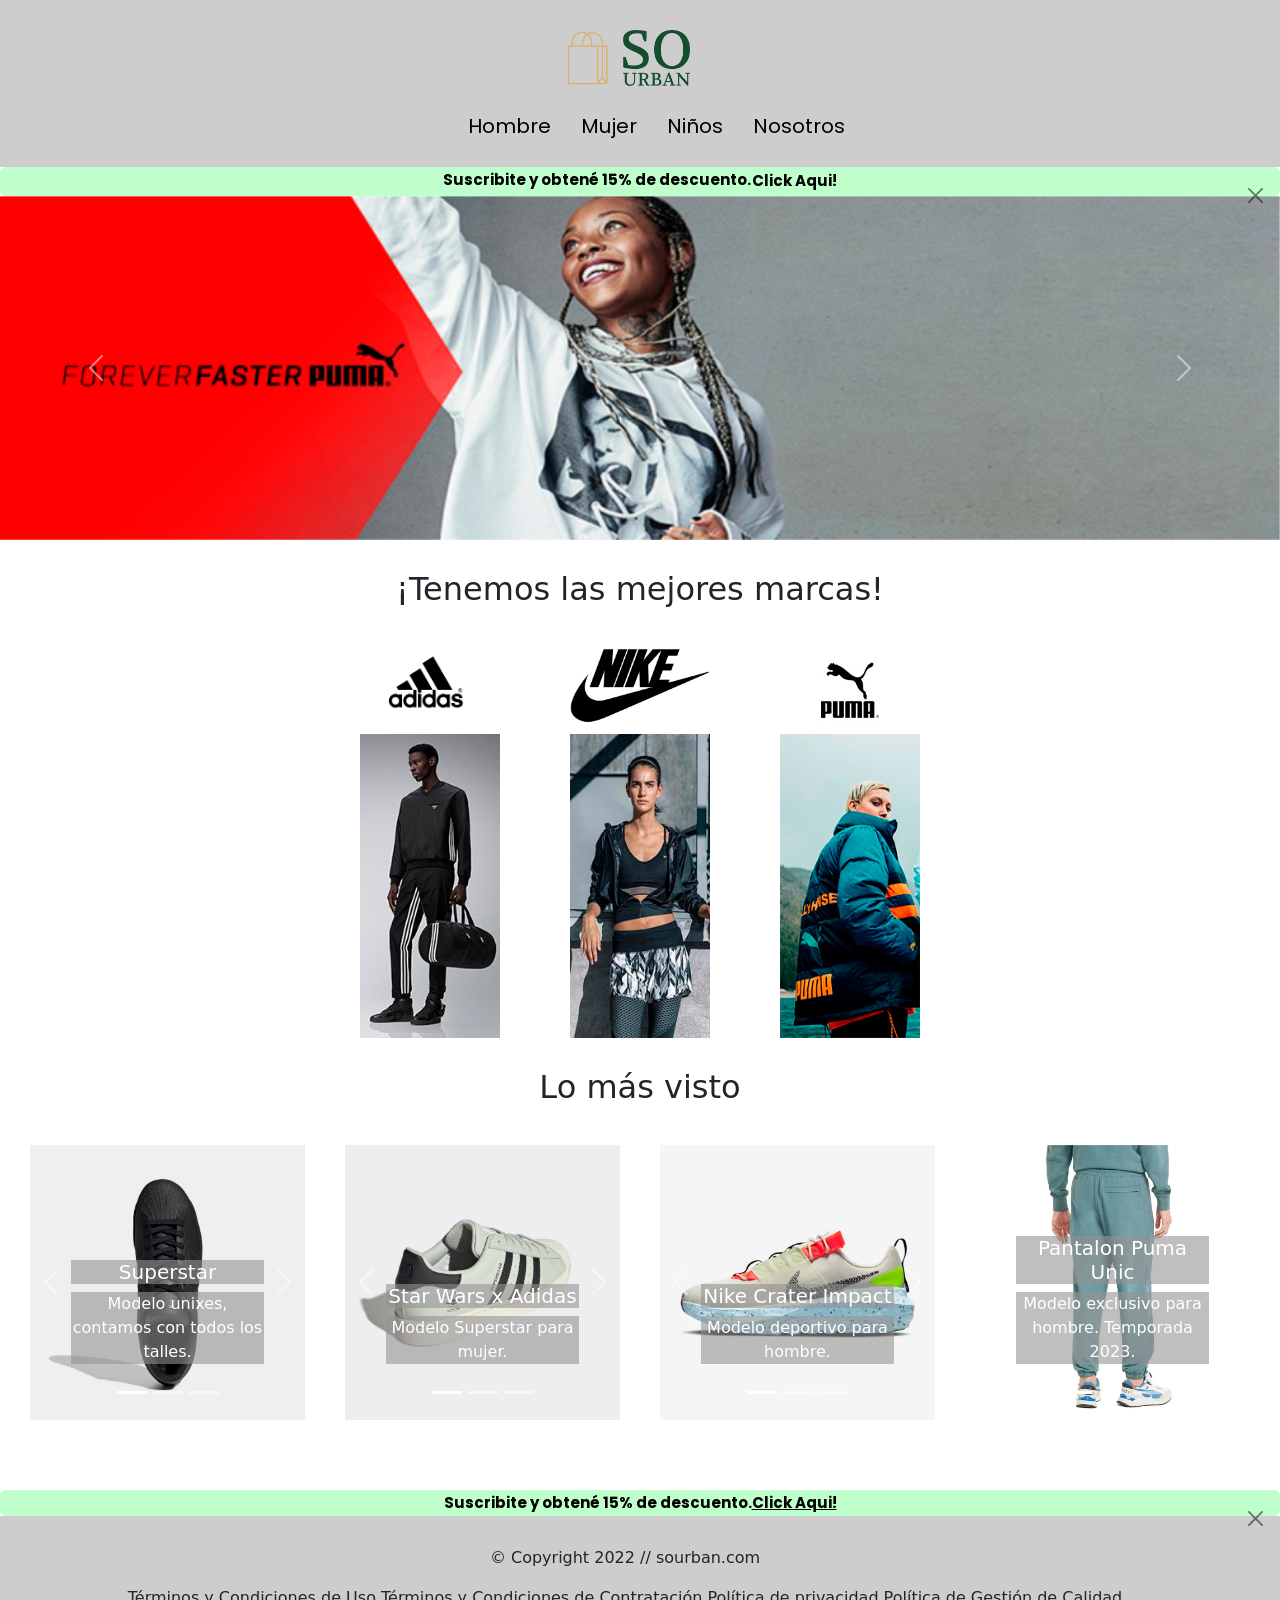
<file: index.html>
<!DOCTYPE html>
<html lang="en">
<head>
    <meta charset="UTF-8">
    <meta http-equiv="X-UA-Compatible" content="IE=edge">
    <meta name="viewport" content="width=device-width, initial-scale=1.0">
    <meta name="description" content="En este sitio web vas a encontrar las mejores marcas de ropa para tu dia a dia! A comprar!!">
    <meta name="keywords"  content="ROPA, ZAPATILLAS, CAMPERAS, BUZOS, PANTALONES, ADIDAS, NIKE, PUMA">
    <link href="https://unpkg.com/aos@2.3.1/dist/aos.css" rel="stylesheet">
    <link href="https://cdn.jsdelivr.net/npm/bootstrap@5.1.3/dist/css/bootstrap.min.css" rel="stylesheet" integrity="sha384-1BmE4kWBq78iYhFldvKuhfTAU6auU8tT94WrHftjDbrCEXSU1oBoqyl2QvZ6jIW3" crossorigin="anonymous">
    <link rel="stylesheet" href="./estilos/style.css">
    <title>So Urban</title>
</head>
<body>
  <script src="JS/script2.js"></script>
    
    <header>
        <li id="logo">
          <a href="index.html"> <img src="./img/logo_small.png" alt="" width="130px" > </a>
        </li>
    
        <nav> 
          <ul>
                <li>
                    <a href="./secciones/hombre.html">Hombre</a>
                </li>
                <li>
                    <a href="./secciones/mujer.html">Mujer</a>
                </li>
                <li>
                    <a href="./secciones/niños.html">Niños</a>
                </li>
                <li>
                    <a href="./secciones/nosotros.html">Nosotros</a>
                </li> 
          </ul>
        </nav>
        
      </header>

     <main>
  <div class="alert alert- alert-dismissible fade show suscribite" role="alert">
    <strong> Suscribite y obtené 15% de descuento.</strong> <a href="#" class="alert-link suscribite"> Click Aqui!</a>
    <button type="button" class="btn-close" data-bs-dismiss="alert" aria-label="Close"></button>
  </div>

  <div id="carouselExampleFade" class="carousel slide carousel-fade carrusel" data-bs-ride="carousel">
    <div class="carousel-inner">
      <div class="carousel-item active">
        <img src="./img/pumaIndex.png" class="d-block w-100" alt="...">
      </div>
      <div class="carousel-item">
        <img src="./img/nikeIndex.jpg.png" class="d-block w-100" alt="...">
      </div>
      <div class="carousel-item">
        <img src="./img/adidasIndex.jpg.png" class="d-block w-100" alt="...">
      </div>
    </div>
    <button class="carousel-control-prev" type="button" data-bs-target="#carouselExampleFade" data-bs-slide="prev">
      <span class="carousel-control-prev-icon" aria-hidden="true"></span>
      <span class="visually-hidden">Previous</span>
    </button>
    <button class="carousel-control-next" type="button" data-bs-target="#carouselExampleFade" data-bs-slide="next">
      <span class="carousel-control-next-icon" aria-hidden="true"></span>
      <span class="visually-hidden">Next</span>
    </button>
</div>

 
  <h2 class="h2Ind">
                       ¡Tenemos las mejores marcas!
  </h2>
 
  <section class="sectionInd">
    <div class="contenedorLogos">
      <div class="adidasL">
        <img class="adidasL" src="./img/logoAdidas.png" alt="" width="170px">
      </div>
      <div class="nikeL">
        <img class="nikeL" src="./img/Nike-logo.jpg" alt="" width="170px">
      </div>
      <div class="pumaL">
        <img class="pumaL" src="./img/logo-puma.jpg" alt="" width="170px">
      </div>
    </div>

    <div class="contenedorFotos">
       <div class="adidasF">
        <img class="adidasF" src="./img/modeloAdidas.jpg" alt="">
       </div>
       <div class="nikeF">
        <img class="nikeF" src="./img/modeloNike.jpg" alt="">
       </div>
       <div class="pumaF">
        <img  class="pumaF" src="./img/modeloPuma.jpg" alt="">
       </div>
    </div>
</section>

<h2 class="h2Ind">Lo más visto</h2>

<section class="carruselesInd">

<div id="carouselExampleCaptions" class="carousel slide car1" data-bs-ride="carousel">
    <div class="carousel-indicators">
      <button type="button" data-bs-target="#carouselExampleCaptions" data-bs-slide-to="0" class="active" aria-current="true" aria-label="Slide 1"></button>
      <button type="button" data-bs-target="#carouselExampleCaptions" data-bs-slide-to="1" aria-label="Slide 2"></button>
      <button type="button" data-bs-target="#carouselExampleCaptions" data-bs-slide-to="2" aria-label="Slide 3"></button>
    </div>
    <div class="carousel-inner">
      <div class="carousel-item active">
        <img src="./img/Lo mas visto INDEX/PRIMERA/1.1.jpg" class="d-block w-100" alt="...">
        <div class="carousel-caption d-none d-md-block">
          <h5 class="h5Car1234">Superstar</h5>
          <p class="pCar1234"> Modelo unixes, contamos con todos los talles.</p>
        </div>
      </div>
      <div class="carousel-item">
        <img src="./img/Lo mas visto INDEX/PRIMERA/1.2.jpg" class="d-block w-100" alt="...">
        <div class="carousel-caption d-none d-md-block">
          <h5></h5>
          <p class="pCar1234"> Talles: 36 al 44</p>
        </div>
      </div>
      <div class="carousel-item">
        <img src="./img/Lo mas visto INDEX/PRIMERA/1.3.jpg" class="d-block w-100" alt="...">
        <div class="carousel-caption d-none d-md-block">
          <h5></h5>
          <p class="pCar1234"> Oferta solo por compra online! </p>
        </div>
      </div>
    </div>
    <button class="carousel-control-prev" type="button" data-bs-target="#carouselExampleCaptions" data-bs-slide="prev">
      <span class="carousel-control-prev-icon" aria-hidden="true"></span>
      <span class="visually-hidden">Previous</span>
    </button>
    <button class="carousel-control-next" type="button" data-bs-target="#carouselExampleCaptions" data-bs-slide="next">
      <span class="carousel-control-next-icon" aria-hidden="true"></span>
      <span class="visually-hidden">Next</span>
    </button>
</div>

<div id="carouselExampleCaptions" class="carousel slide car2" data-bs-ride="carousel">
    <div class="carousel-indicators">
      <button type="button" data-bs-target="#carouselExampleCaptions" data-bs-slide-to="0" class="active" aria-current="true" aria-label="Slide 1"></button>
      <button type="button" data-bs-target="#carouselExampleCaptions" data-bs-slide-to="1" aria-label="Slide 2"></button>
      <button type="button" data-bs-target="#carouselExampleCaptions" data-bs-slide-to="2" aria-label="Slide 3"></button>
    </div>
    <div class="carousel-inner">
      <div class="carousel-item active">
        <img src="./img/Lo mas visto INDEX/SEGUNDA/2.1.jpg" class="d-block w-100" alt="...">
        <div class="carousel-caption d-none d-md-block">
          <h5 class="h5Car1234">Star Wars x Adidas</h5>
          <p class="pCar1234">Modelo Superstar para mujer.</p>
        </div>
      </div>
      <div class="carousel-item">
        <img src="./img/Lo mas visto INDEX/SEGUNDA/2.2.jpg" class="d-block w-100" alt="...">
        <div class="carousel-caption d-none d-md-block">
          <h5></h5>
          <p class="pCar1234">Talles: 35 al 41</p>
        </div>
      </div>
      <div class="carousel-item">
        <img src="./img/Lo mas visto INDEX/SEGUNDA/2.3.jpg" class="d-block w-100" alt="...">
        <div class="carousel-caption d-none d-md-block">
          <h5></h5>
          <p class="pCar1234"> Oferta solo por compra online! </p>
        </div>
      </div>
    </div>
    <button class="carousel-control-prev" type="button" data-bs-target="#carouselExampleCaptions" data-bs-slide="prev">
      <span class="carousel-control-prev-icon" aria-hidden="true"></span>
      <span class="visually-hidden">Previous</span>
    </button>
    <button class="carousel-control-next" type="button" data-bs-target="#carouselExampleCaptions" data-bs-slide="next">
      <span class="carousel-control-next-icon" aria-hidden="true"></span>
      <span class="visually-hidden">Next</span>
    </button>
  </div>

  <div id="carouselExampleCaptions" class="carousel slide car3" data-bs-ride="carousel">
    <div class="carousel-indicators">
      <button type="button" data-bs-target="#carouselExampleCaptions" data-bs-slide-to="0" class="active" aria-current="true" aria-label="Slide 1"></button>
      <button type="button" data-bs-target="#carouselExampleCaptions" data-bs-slide-to="1" aria-label="Slide 2"></button>
      <button type="button" data-bs-target="#carouselExampleCaptions" data-bs-slide-to="2" aria-label="Slide 3"></button>
    </div>
    <div class="carousel-inner">
      <div class="carousel-item active">
        <img src="./img/Lo mas visto INDEX/TERCERA/3.1.png" class="d-block w-100" alt="...">
        <div class="carousel-caption d-none d-md-block">
          <h5 class="h5Car1234"> Nike Crater Impact</h5>
          <p class="pCar1234">Modelo deportivo para hombre.</p>
        </div>
      </div>
      <div class="carousel-item">
        <img src="./img/Lo mas visto INDEX/TERCERA/3.2.png" class="d-block w-100" alt="...">
        <div class="carousel-caption d-none d-md-block">
          <h5></h5>
          <p class="pCar1234">Talles: 40 al 45</p>
        </div>
      </div>
      <div class="carousel-item">
        <img src="./img/Lo mas visto INDEX/TERCERA/3.3.png" class="d-block w-100" alt="...">
        <div class="carousel-caption d-none d-md-block">
          <h5></h5>
          <p class="pCar1234">Oferta solo por compra online!</p>
        </div>
      </div>
    </div>
    <button class="carousel-control-prev" type="button" data-bs-target="#carouselExampleCaptions" data-bs-slide="prev">
      <span class="carousel-control-prev-icon" aria-hidden="true"></span>
      <span class="visually-hidden">Previous</span>
    </button>
    <button class="carousel-control-next" type="button" data-bs-target="#carouselExampleCaptions" data-bs-slide="next">
      <span class="carousel-control-next-icon" aria-hidden="true"></span>
      <span class="visually-hidden">Next</span>
    </button>
  </div>

  <div id="carouselExampleCaptions" class="carousel slide car4" data-bs-ride="carousel">
    <div class="carousel-indicators">
      <button type="button" data-bs-target="#carouselExampleCaptions" data-bs-slide-to="0" class="active" aria-current="true" aria-label="Slide 1"></button>
      <button type="button" data-bs-target="#carouselExampleCaptions" data-bs-slide-to="1" aria-label="Slide 2"></button>
      <button type="button" data-bs-target="#carouselExampleCaptions" data-bs-slide-to="2" aria-label="Slide 3"></button>
    </div>
    <div class="carousel-inner">
      <div class="carousel-item active">
        <img src="./img/Lo mas visto INDEX/CUARTA/4.1.jpg" class="d-block w-100" alt="...">
        <div class="carousel-caption d-none d-md-block">
          <h5 class="h5Car1234">Pantalon Puma Unic</h5>
          <p class="pCar1234">Modelo exclusivo para hombre. Temporada 2023.</p>
        </div>
      </div>
      <div class="carousel-item">
        <img src="./img/Lo mas visto INDEX/CUARTA/4.2.jpg" class="d-block w-100" alt="...">
        <div class="carousel-caption d-none d-md-block">
          <h5></h5>
          <p class="pCar1234">Talles: S al XXL</p>
        </div>
      </div>
      <div class="carousel-item">
        <img src="./img/Lo mas visto INDEX/CUARTA/4.3.jpg" class="d-block w-100" alt="...">
        <div class="carousel-caption d-none d-md-block">
          <h5></h5>
          <p class="pCar1234">Oferta solo por compra online!</p>
        </div>
      </div>
    </div>
    <button class="carousel-control-prev" type="button" data-bs-target="#carouselExampleCaptions" data-bs-slide="prev">
      <span class="carousel-control-prev-icon" aria-hidden="true"></span>
      <span class="visually-hidden">Previous</span>
    </button>
    <button class="carousel-control-next" type="button" data-bs-target="#carouselExampleCaptions" data-bs-slide="next">
      <span class="carousel-control-next-icon" aria-hidden="true"></span>
      <span class="visually-hidden">Next</span>
    </button>
  </div>

</section>



<div class="alert alert- alert-dismissible fade show suscribite2" role="alert">
  <strong> Suscribite y obtené 15% de descuento.</strong> <a href="#" class="alert-link tamañoSub2"> Click Aqui!</a>
  <button type="button" class="btn-close" data-bs-dismiss="alert" aria-label="Close"></button>
</div>

</main> 

      <footer>
        <P class="p1">© Copyright 2022 // sourban.com</P>
        <p class="p2">Términos y Condiciones de Uso Términos y Condiciones de Contratación Política de privacidad Política de Gestión de Calidad</P>
    </footer>

    <script src="https://cdn.jsdelivr.net/npm/bootstrap@5.1.3/dist/js/bootstrap.bundle.min.js" integrity="sha384-ka7Sk0Gln4gmtz2MlQnikT1wXgYsOg+OMhuP+IlRH9sENBO0LRn5q+8nbTov4+1p" crossorigin="anonymous"></script>
    <script src="https://unpkg.com/aos@2.3.1/dist/aos.js"></script>     
    <script>
        AOS.init();
      </script>

</body>
</html>
</file>
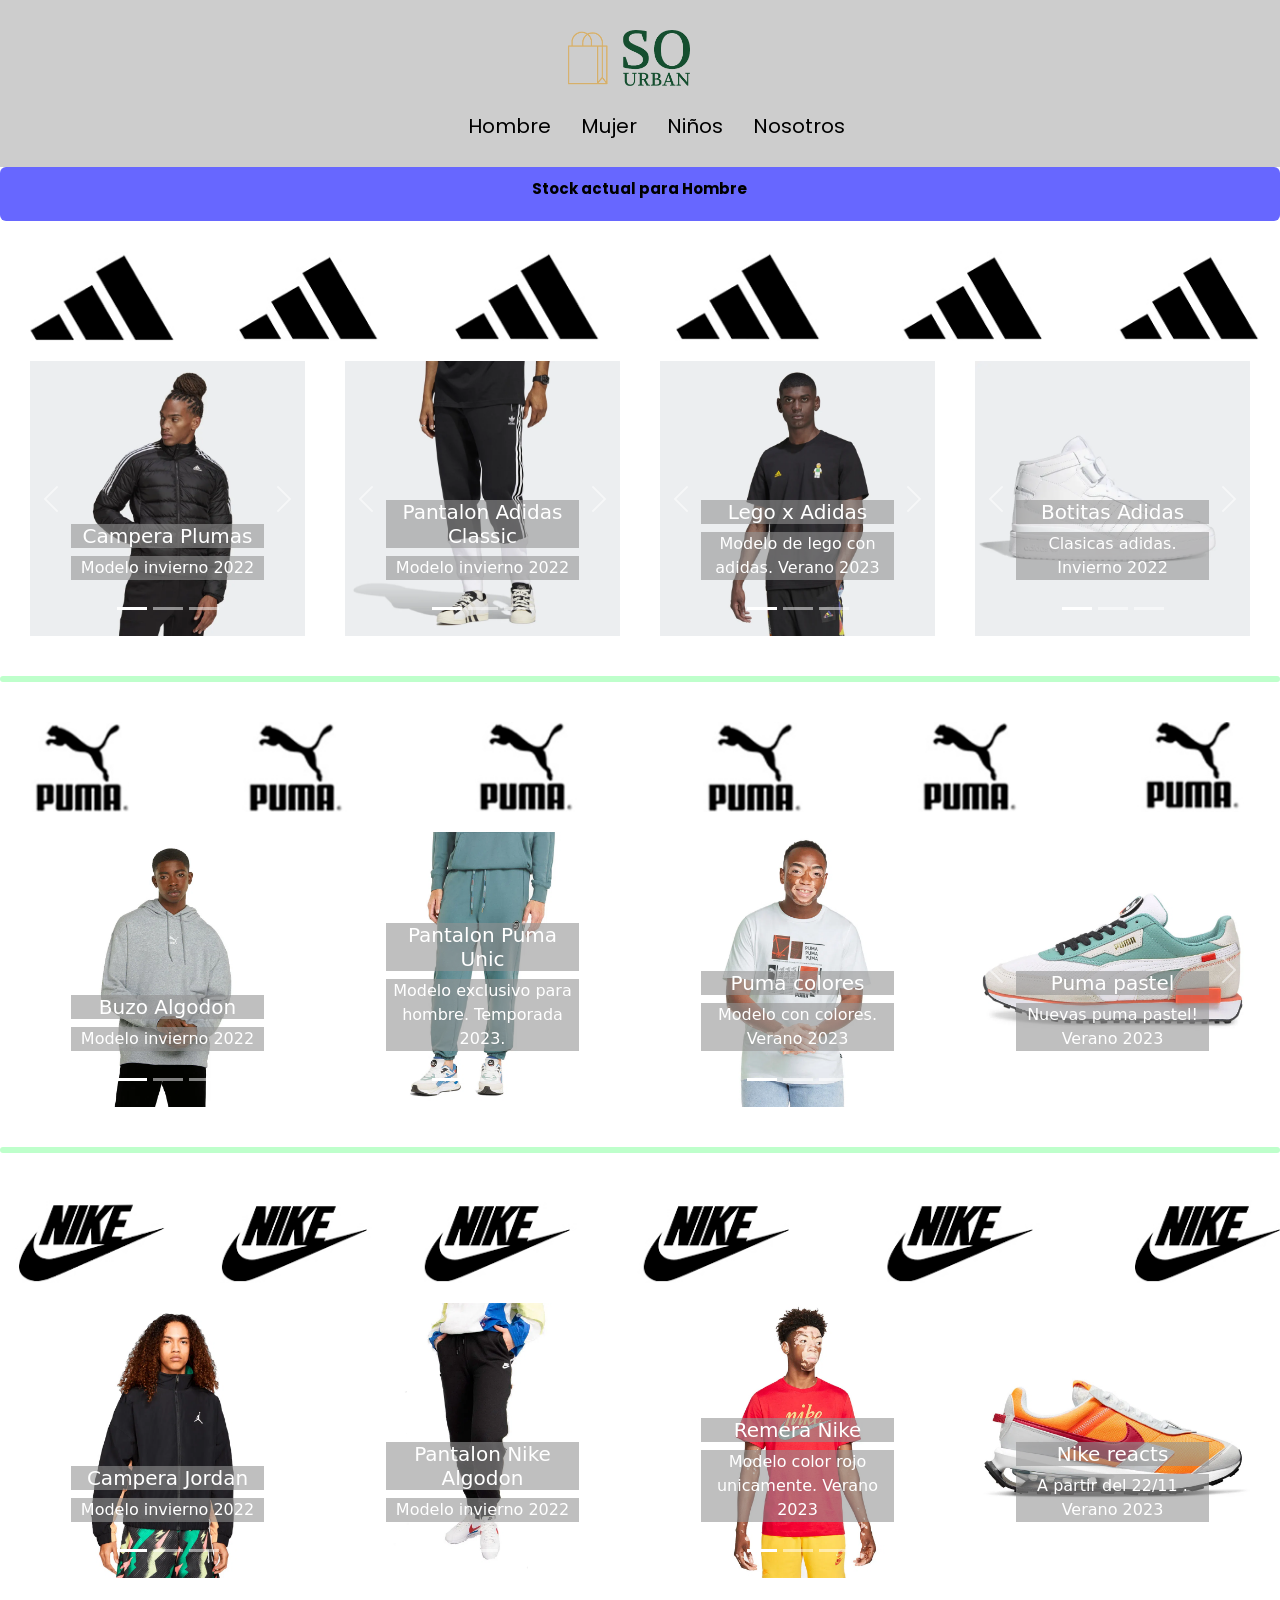
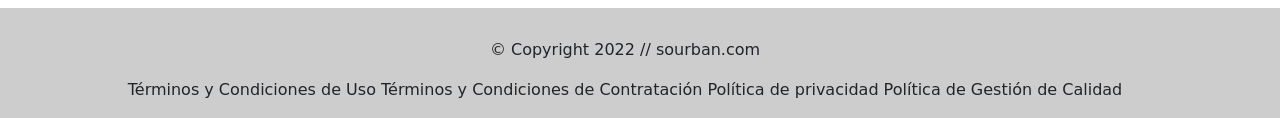
<file: secciones/hombre.html>
<!DOCTYPE html>
<html lang="en">
<head>
    <meta charset="UTF-8">
    <meta http-equiv="X-UA-Compatible" content="IE=edge">
    <meta name="viewport" content="width=device-width, initial-scale=1.0">
    <meta name="description" content="En este sitio web vas a encontrar las mejores marcas de ropa para tu dia a dia! A comprar!!">
    <meta name="keywords"  content="ROPA, ZAPATILLAS, CAMPERAS, BUZOS, PANTALONES, ADIDAS, NIKE, PUMA">
    <link href="https://unpkg.com/aos@2.3.1/dist/aos.css" rel="stylesheet">
    <link href="https://cdn.jsdelivr.net/npm/bootstrap@5.1.3/dist/css/bootstrap.min.css" rel="stylesheet" integrity="sha384-1BmE4kWBq78iYhFldvKuhfTAU6auU8tT94WrHftjDbrCEXSU1oBoqyl2QvZ6jIW3" crossorigin="anonymous">
    <link rel="stylesheet" href="../estilos/style.css">
    <title>Ropa de Hombre</title>
</head>
<body>
    
    <header>
        <li id="logo">
          <a href="../index.html"> <img src="../img/logo_small.png" alt="" width="130px" > </a>
        </li>
    
        <nav> 
          <ul>
                <li>
                    <a href="hombre.html">Hombre</a>
                </li>
                <li>
                    <a href="mujer.html">Mujer</a>
                </li>
                <li>
                    <a href="niños.html">Niños</a>
                </li>
                <li>
                    <a href="nosotros.html">Nosotros</a>
                </li> 
          </ul>
        </nav>
</header>

<div class="alert alert- alert-dismissible fade show suscribiteH" role="alert">
  <strong> Stock actual para Hombre</strong> <a href="#" class="alert-link suscribiteH"></a>
</div>


<div> <img src="../img/logAdidas.jpg" class="img-fluid" alt="..."> </div>

<section class="carruselesHom">

  <div id="carouselExampleCaptions" class="carousel slide car1" data-bs-ride="carousel">
      <div class="carousel-indicators">
        <button type="button" data-bs-target="#carouselExampleCaptions" data-bs-slide-to="0" class="active" aria-current="true" aria-label="Slide 1"></button>
        <button type="button" data-bs-target="#carouselExampleCaptions" data-bs-slide-to="1" aria-label="Slide 2"></button>
        <button type="button" data-bs-target="#carouselExampleCaptions" data-bs-slide-to="2" aria-label="Slide 3"></button>
      </div>
      <div class="carousel-inner">
        <div class="carousel-item active">
          <img src="../img/HOMBRE/adidas/campera/7.1.jpg" class="d-block w-100" alt="...">
          <div class="carousel-caption d-none d-md-block">
            <h5 class="h5Car1234">Campera Plumas</h5>
            <p class="pCar1234"> Modelo invierno 2022 </p>
          </div>
        </div>
        <div class="carousel-item">
          <img src="../img/HOMBRE/adidas/campera/7.2.jpg" class="d-block w-100" alt="...">
          <div class="carousel-caption d-none d-md-block">
            <h5></h5>
            <p class="pCar1234"> Talles: S a XL</p>
          </div>
        </div>
        <div class="carousel-item">
          <img src="../img/HOMBRE/adidas/campera/7.3.jpg" class="d-block w-100" alt="...">
          <div class="carousel-caption d-none d-md-block">
            <h5></h5>
            <p class="pCar1234"> Oferta solo por compra online! </p>
          </div>
        </div>
      </div>
      <button class="carousel-control-prev" type="button" data-bs-target="#carouselExampleCaptions" data-bs-slide="prev">
        <span class="carousel-control-prev-icon" aria-hidden="true"></span>
        <span class="visually-hidden">Previous</span>
      </button>
      <button class="carousel-control-next" type="button" data-bs-target="#carouselExampleCaptions" data-bs-slide="next">
        <span class="carousel-control-next-icon" aria-hidden="true"></span>
        <span class="visually-hidden">Next</span>
      </button>
  </div>
  
  <div id="carouselExampleCaptions" class="carousel slide car2" data-bs-ride="carousel">
      <div class="carousel-indicators">
        <button type="button" data-bs-target="#carouselExampleCaptions" data-bs-slide-to="0" class="active" aria-current="true" aria-label="Slide 1"></button>
        <button type="button" data-bs-target="#carouselExampleCaptions" data-bs-slide-to="1" aria-label="Slide 2"></button>
        <button type="button" data-bs-target="#carouselExampleCaptions" data-bs-slide-to="2" aria-label="Slide 3"></button>
      </div>
      <div class="carousel-inner">
        <div class="carousel-item active">
          <img src="../img/HOMBRE/adidas/pantalon/8.1.jpg" class="d-block w-100" alt="...">
          <div class="carousel-caption d-none d-md-block">
            <h5 class="h5Car1234"> Pantalon Adidas Classic</h5>
            <p class="pCar1234">Modelo invierno 2022</p>
          </div>
        </div>
        <div class="carousel-item">
          <img src="../img/HOMBRE/adidas/pantalon/8.2.jpg" class="d-block w-100" alt="...">
          <div class="carousel-caption d-none d-md-block">
            <h5></h5>
            <p class="pCar1234">Talles: S al XL</p>
          </div>
        </div>
        <div class="carousel-item">
          <img src="../img/HOMBRE/adidas/pantalon/8.3.jpg" class="d-block w-100" alt="...">
          <div class="carousel-caption d-none d-md-block">
            <h5></h5>
            <p class="pCar1234"> Oferta solo por compra online! </p>
          </div>
        </div>
      </div>
      <button class="carousel-control-prev" type="button" data-bs-target="#carouselExampleCaptions" data-bs-slide="prev">
        <span class="carousel-control-prev-icon" aria-hidden="true"></span>
        <span class="visually-hidden">Previous</span>
      </button>
      <button class="carousel-control-next" type="button" data-bs-target="#carouselExampleCaptions" data-bs-slide="next">
        <span class="carousel-control-next-icon" aria-hidden="true"></span>
        <span class="visually-hidden">Next</span>
      </button>
    </div>
  
    <div id="carouselExampleCaptions" class="carousel slide car3" data-bs-ride="carousel">
      <div class="carousel-indicators">
        <button type="button" data-bs-target="#carouselExampleCaptions" data-bs-slide-to="0" class="active" aria-current="true" aria-label="Slide 1"></button>
        <button type="button" data-bs-target="#carouselExampleCaptions" data-bs-slide-to="1" aria-label="Slide 2"></button>
        <button type="button" data-bs-target="#carouselExampleCaptions" data-bs-slide-to="2" aria-label="Slide 3"></button>
      </div>
      <div class="carousel-inner">
        <div class="carousel-item active">
          <img src="../img/HOMBRE/adidas/remera/6.1.jpg" class="d-block w-100" alt="...">
          <div class="carousel-caption d-none d-md-block">
            <h5 class="h5Car1234"> Lego x Adidas</h5>
            <p class="pCar1234">Modelo de lego con adidas. Verano 2023</p>
          </div>
        </div>
        <div class="carousel-item">
          <img src="../img/HOMBRE/adidas/remera/6.2.jpg" class="d-block w-100" alt="...">
          <div class="carousel-caption d-none d-md-block">
            <h5></h5>
            <p class="pCar1234">Talles: S al XXL</p>
          </div>
        </div>
        <div class="carousel-item">
          <img src="../img/HOMBRE/adidas/remera/6.3.jpg" class="d-block w-100" alt="...">
          <div class="carousel-caption d-none d-md-block">
            <h5></h5>
            <p class="pCar1234">Oferta solo por compra online!</p>
          </div>
        </div>
      </div>
      <button class="carousel-control-prev" type="button" data-bs-target="#carouselExampleCaptions" data-bs-slide="prev">
        <span class="carousel-control-prev-icon" aria-hidden="true"></span>
        <span class="visually-hidden">Previous</span>
      </button>
      <button class="carousel-control-next" type="button" data-bs-target="#carouselExampleCaptions" data-bs-slide="next">
        <span class="carousel-control-next-icon" aria-hidden="true"></span>
        <span class="visually-hidden">Next</span>
      </button>
    </div>
  
    <div id="carouselExampleCaptions" class="carousel slide car4" data-bs-ride="carousel">
      <div class="carousel-indicators">
        <button type="button" data-bs-target="#carouselExampleCaptions" data-bs-slide-to="0" class="active" aria-current="true" aria-label="Slide 1"></button>
        <button type="button" data-bs-target="#carouselExampleCaptions" data-bs-slide-to="1" aria-label="Slide 2"></button>
        <button type="button" data-bs-target="#carouselExampleCaptions" data-bs-slide-to="2" aria-label="Slide 3"></button>
      </div>
      <div class="carousel-inner">
        <div class="carousel-item active">
          <img src="../img/HOMBRE/adidas/zapas/5.1.jpg" class="d-block w-100" alt="...">
          <div class="carousel-caption d-none d-md-block">
            <h5 class="h5Car1234">Botitas Adidas</h5>
            <p class="pCar1234"> Clasicas adidas. Invierno 2022</p>
          </div>
        </div>
        <div class="carousel-item">
          <img src="../img/HOMBRE/adidas/zapas/5-2.jpg" class="d-block w-100" alt="...">
          <div class="carousel-caption d-none d-md-block">
            <h5></h5>
            <p class="pCar1234">Talles: 39 al 44</p>
          </div>
        </div>
        <div class="carousel-item">
          <img src="../img/HOMBRE/adidas/zapas/5-3.jpg" class="d-block w-100" alt="...">
          <div class="carousel-caption d-none d-md-block">
            <h5></h5>
            <p class="pCar1234">Oferta solo por compra online!</p>
          </div>
        </div>
      </div>
      <button class="carousel-control-prev" type="button" data-bs-target="#carouselExampleCaptions" data-bs-slide="prev">
        <span class="carousel-control-prev-icon" aria-hidden="true"></span>
        <span class="visually-hidden">Previous</span>
      </button>
      <button class="carousel-control-next" type="button" data-bs-target="#carouselExampleCaptions" data-bs-slide="next">
        <span class="carousel-control-next-icon" aria-hidden="true"></span>
        <span class="visually-hidden">Next</span>
      </button>
    </div>
  
  </section>
  


<div class="alert alert- alert-dismissible fade show separacion" role="alert">
<a href="#" class="alert-link suscribite"></a>
</div>

<div> <img src="../img/logoPuma.jpg" class="img-fluid" alt="..."> </div>

<section class="carruselesHom">

  <div id="carouselExampleCaptions" class="carousel slide car1" data-bs-ride="carousel">
      <div class="carousel-indicators">
        <button type="button" data-bs-target="#carouselExampleCaptions" data-bs-slide-to="0" class="active" aria-current="true" aria-label="Slide 1"></button>
        <button type="button" data-bs-target="#carouselExampleCaptions" data-bs-slide-to="1" aria-label="Slide 2"></button>
        <button type="button" data-bs-target="#carouselExampleCaptions" data-bs-slide-to="2" aria-label="Slide 3"></button>
      </div>
      <div class="carousel-inner">
        <div class="carousel-item active">
          <img src="../img/HOMBRE/puma/campera/38.1.jpg" class="d-block w-100" alt="...">
          <div class="carousel-caption d-none d-md-block">
            <h5 class="h5Car1234">Buzo Algodon</h5>
            <p class="pCar1234"> Modelo invierno 2022 </p>
          </div>
        </div>
        <div class="carousel-item">
          <img src="../img/HOMBRE/puma/campera/38.2.jpg" class="d-block w-100" alt="...">
          <div class="carousel-caption d-none d-md-block">
            <h5></h5>
            <p class="pCar1234"> Talles: S a XL</p>
          </div>
        </div>
      </div>
      <button class="carousel-control-prev" type="button" data-bs-target="#carouselExampleCaptions" data-bs-slide="prev">
        <span class="carousel-control-prev-icon" aria-hidden="true"></span>
        <span class="visually-hidden">Previous</span>
      </button>
      <button class="carousel-control-next" type="button" data-bs-target="#carouselExampleCaptions" data-bs-slide="next">
        <span class="carousel-control-next-icon" aria-hidden="true"></span>
        <span class="visually-hidden">Next</span>
      </button>
  </div>
  
  <div id="carouselExampleCaptions" class="carousel slide car2" data-bs-ride="carousel">
      <div class="carousel-indicators">
        <button type="button" data-bs-target="#carouselExampleCaptions" data-bs-slide-to="0" class="active" aria-current="true" aria-label="Slide 1"></button>
        <button type="button" data-bs-target="#carouselExampleCaptions" data-bs-slide-to="1" aria-label="Slide 2"></button>
        <button type="button" data-bs-target="#carouselExampleCaptions" data-bs-slide-to="2" aria-label="Slide 3"></button>
      </div>
      <div class="carousel-inner">
        <div class="carousel-item active">
          <img src="../img/HOMBRE/puma/pantalon/40.1.jpg" class="d-block w-100" alt="...">
          <div class="carousel-caption d-none d-md-block">
            <h5 class="h5Car1234"> Pantalon Puma Unic </h5>
            <p class="pCar1234">Modelo exclusivo para hombre. Temporada 2023.</p>
          </div>
        </div>
        <div class="carousel-item">
          <img src="../img/HOMBRE/puma/pantalon/40.2.jpg" class="d-block w-100" alt="...">
          <div class="carousel-caption d-none d-md-block">
            <h5></h5>
            <p class="pCar1234">Talles: S al XL</p>
          </div>
        </div>
      </div>
      <button class="carousel-control-prev" type="button" data-bs-target="#carouselExampleCaptions" data-bs-slide="prev">
        <span class="carousel-control-prev-icon" aria-hidden="true"></span>
        <span class="visually-hidden">Previous</span>
      </button>
      <button class="carousel-control-next" type="button" data-bs-target="#carouselExampleCaptions" data-bs-slide="next">
        <span class="carousel-control-next-icon" aria-hidden="true"></span>
        <span class="visually-hidden">Next</span>
      </button>
    </div>
  
    <div id="carouselExampleCaptions" class="carousel slide car3" data-bs-ride="carousel">
      <div class="carousel-indicators">
        <button type="button" data-bs-target="#carouselExampleCaptions" data-bs-slide-to="0" class="active" aria-current="true" aria-label="Slide 1"></button>
        <button type="button" data-bs-target="#carouselExampleCaptions" data-bs-slide-to="1" aria-label="Slide 2"></button>
        <button type="button" data-bs-target="#carouselExampleCaptions" data-bs-slide-to="2" aria-label="Slide 3"></button>
      </div>
      <div class="carousel-inner">
        <div class="carousel-item active">
          <img src="../img/HOMBRE/puma/remera/39.1.jpg" class="d-block w-100" alt="...">
          <div class="carousel-caption d-none d-md-block">
            <h5 class="h5Car1234"> Puma colores</h5>
            <p class="pCar1234">Modelo con colores. Verano 2023</p>
          </div>
        </div>
        <div class="carousel-item">
          <img src="../img/HOMBRE/puma/remera/39.2.jpg" class="d-block w-100" alt="...">
          <div class="carousel-caption d-none d-md-block">
            <h5></h5>
            <p class="pCar1234">Talles: S al XXL</p>
          </div>
        </div>
      </div>
      <button class="carousel-control-prev" type="button" data-bs-target="#carouselExampleCaptions" data-bs-slide="prev">
        <span class="carousel-control-prev-icon" aria-hidden="true"></span>
        <span class="visually-hidden">Previous</span>
      </button>
      <button class="carousel-control-next" type="button" data-bs-target="#carouselExampleCaptions" data-bs-slide="next">
        <span class="carousel-control-next-icon" aria-hidden="true"></span>
        <span class="visually-hidden">Next</span>
      </button>
    </div>
  
    <div id="carouselExampleCaptions" class="carousel slide car4" data-bs-ride="carousel">
      <div class="carousel-indicators">
        <button type="button" data-bs-target="#carouselExampleCaptions" data-bs-slide-to="0" class="active" aria-current="true" aria-label="Slide 1"></button>
        <button type="button" data-bs-target="#carouselExampleCaptions" data-bs-slide-to="1" aria-label="Slide 2"></button>
        <button type="button" data-bs-target="#carouselExampleCaptions" data-bs-slide-to="2" aria-label="Slide 3"></button>
      </div>
      <div class="carousel-inner">
        <div class="carousel-item active">
          <img src="../img/HOMBRE/puma/zapas/22.1.jpg" class="d-block w-100" alt="...">
          <div class="carousel-caption d-none d-md-block">
            <h5 class="h5Car1234">Puma pastel</h5>
            <p class="pCar1234"> Nuevas puma pastel! Verano 2023</p>
          </div>
        </div>
        <div class="carousel-item">
          <img src="../img/HOMBRE/puma/zapas/22.2.jpg" class="d-block w-100" alt="...">
          <div class="carousel-caption d-none d-md-block">
            <h5></h5>
            <p class="pCar1234">Talles: 39 al 44</p>
          </div>
        </div>
        <div class="carousel-item">
          <img src="../img/HOMBRE/puma/zapas/22.3.jpg" class="d-block w-100" alt="...">
          <div class="carousel-caption d-none d-md-block">
            <h5></h5>
            <p class="pCar1234">Oferta solo por compra online!</p>
          </div>
        </div>
      </div>
      <button class="carousel-control-prev" type="button" data-bs-target="#carouselExampleCaptions" data-bs-slide="prev">
        <span class="carousel-control-prev-icon" aria-hidden="true"></span>
        <span class="visually-hidden">Previous</span>
      </button>
      <button class="carousel-control-next" type="button" data-bs-target="#carouselExampleCaptions" data-bs-slide="next">
        <span class="carousel-control-next-icon" aria-hidden="true"></span>
        <span class="visually-hidden">Next</span>
      </button>
    </div>
  
  </section>



<div class="alert alert- alert-dismissible fade show separacion" role="alert">
  <a href="#" class="alert-link suscribite"></a>
  </div>

<div> <img src="../img/logodenike.jpg" class="img-fluid" alt="..."> </div>

<section class="carruselesHom">

  <div id="carouselExampleCaptions" class="carousel slide car1" data-bs-ride="carousel">
      <div class="carousel-indicators">
        <button type="button" data-bs-target="#carouselExampleCaptions" data-bs-slide-to="0" class="active" aria-current="true" aria-label="Slide 1"></button>
        <button type="button" data-bs-target="#carouselExampleCaptions" data-bs-slide-to="1" aria-label="Slide 2"></button>
        <button type="button" data-bs-target="#carouselExampleCaptions" data-bs-slide-to="2" aria-label="Slide 3"></button>
      </div>
      <div class="carousel-inner">
        <div class="carousel-item active">
          <img src="../img/HOMBRE/nike/campera/23.1.jpg" class="d-block w-100" alt="...">
          <div class="carousel-caption d-none d-md-block">
            <h5 class="h5Car1234">Campera Jordan</h5>
            <p class="pCar1234"> Modelo invierno 2022 </p>
          </div>
        </div>
        <div class="carousel-item">
          <img src="../img/HOMBRE/nike/campera/23.2.jpg" class="d-block w-100" alt="...">
          <div class="carousel-caption d-none d-md-block">
            <h5></h5>
            <p class="pCar1234"> Talles: S a XL</p>
          </div>
        </div>
      </div>
      <button class="carousel-control-prev" type="button" data-bs-target="#carouselExampleCaptions" data-bs-slide="prev">
        <span class="carousel-control-prev-icon" aria-hidden="true"></span>
        <span class="visually-hidden">Previous</span>
      </button>
      <button class="carousel-control-next" type="button" data-bs-target="#carouselExampleCaptions" data-bs-slide="next">
        <span class="carousel-control-next-icon" aria-hidden="true"></span>
        <span class="visually-hidden">Next</span>
      </button>
  </div>
  
  <div id="carouselExampleCaptions" class="carousel slide car2" data-bs-ride="carousel">
      <div class="carousel-indicators">
        <button type="button" data-bs-target="#carouselExampleCaptions" data-bs-slide-to="0" class="active" aria-current="true" aria-label="Slide 1"></button>
        <button type="button" data-bs-target="#carouselExampleCaptions" data-bs-slide-to="1" aria-label="Slide 2"></button>
        <button type="button" data-bs-target="#carouselExampleCaptions" data-bs-slide-to="2" aria-label="Slide 3"></button>
      </div>
      <div class="carousel-inner">
        <div class="carousel-item active">
          <img src="../img/HOMBRE/nike/pantalon/26.1.jpg" class="d-block w-100" alt="...">
          <div class="carousel-caption d-none d-md-block">
            <h5 class="h5Car1234"> Pantalon Nike Algodon</h5>
            <p class="pCar1234">Modelo invierno 2022</p>
          </div>
        </div>
        <div class="carousel-item">
          <img src="../img/HOMBRE/nike/pantalon/26.2.jpg" class="d-block w-100" alt="...">
          <div class="carousel-caption d-none d-md-block">
            <h5></h5>
            <p class="pCar1234">Talles: S al XL</p>
          </div>
        </div>
      </div>
      <button class="carousel-control-prev" type="button" data-bs-target="#carouselExampleCaptions" data-bs-slide="prev">
        <span class="carousel-control-prev-icon" aria-hidden="true"></span>
        <span class="visually-hidden">Previous</span>
      </button>
      <button class="carousel-control-next" type="button" data-bs-target="#carouselExampleCaptions" data-bs-slide="next">
        <span class="carousel-control-next-icon" aria-hidden="true"></span>
        <span class="visually-hidden">Next</span>
      </button>
    </div>
  
    <div id="carouselExampleCaptions" class="carousel slide car3" data-bs-ride="carousel">
      <div class="carousel-indicators">
        <button type="button" data-bs-target="#carouselExampleCaptions" data-bs-slide-to="0" class="active" aria-current="true" aria-label="Slide 1"></button>
        <button type="button" data-bs-target="#carouselExampleCaptions" data-bs-slide-to="1" aria-label="Slide 2"></button>
        <button type="button" data-bs-target="#carouselExampleCaptions" data-bs-slide-to="2" aria-label="Slide 3"></button>
      </div>
      <div class="carousel-inner">
        <div class="carousel-item active">
          <img src="../img/HOMBRE/nike/remera/29.1.jpg" class="d-block w-100" alt="...">
          <div class="carousel-caption d-none d-md-block">
            <h5 class="h5Car1234"> Remera Nike</h5>
            <p class="pCar1234">Modelo color rojo unicamente. Verano 2023</p>
          </div>
        </div>
        <div class="carousel-item">
          <img src="../img/HOMBRE/nike/remera/29.2.jpg" class="d-block w-100" alt="...">
          <div class="carousel-caption d-none d-md-block">
            <h5></h5>
            <p class="pCar1234">Talles: S al XXL</p>
          </div>
        </div>
      </div>
      <button class="carousel-control-prev" type="button" data-bs-target="#carouselExampleCaptions" data-bs-slide="prev">
        <span class="carousel-control-prev-icon" aria-hidden="true"></span>
        <span class="visually-hidden">Previous</span>
      </button>
      <button class="carousel-control-next" type="button" data-bs-target="#carouselExampleCaptions" data-bs-slide="next">
        <span class="carousel-control-next-icon" aria-hidden="true"></span>
        <span class="visually-hidden">Next</span>
      </button>
    </div>
  
    <div id="carouselExampleCaptions" class="carousel slide car4" data-bs-ride="carousel">
      <div class="carousel-indicators">
        <button type="button" data-bs-target="#carouselExampleCaptions" data-bs-slide-to="0" class="active" aria-current="true" aria-label="Slide 1"></button>
        <button type="button" data-bs-target="#carouselExampleCaptions" data-bs-slide-to="1" aria-label="Slide 2"></button>
        <button type="button" data-bs-target="#carouselExampleCaptions" data-bs-slide-to="2" aria-label="Slide 3"></button>
      </div>
      <div class="carousel-inner">
        <div class="carousel-item active">
          <img src="../img/HOMBRE/nike/zapas/17.1.jpg" class="d-block w-100" alt="...">
          <div class="carousel-caption d-none d-md-block">
            <h5 class="h5Car1234">Nike reacts</h5>
            <p class="pCar1234"> A partir del 22/11 . Verano 2023</p>
          </div>
        </div>
        <div class="carousel-item">
          <img src="../img/HOMBRE/nike/zapas/17.2.jpg" class="d-block w-100" alt="...">
          <div class="carousel-caption d-none d-md-block">
            <h5></h5>
            <p class="pCar1234">Talles: 39 al 44</p>
          </div>
        </div>
        <div class="carousel-item">
          <img src="../img/HOMBRE/nike/zapas/17.3.jpg" class="d-block w-100" alt="...">
          <div class="carousel-caption d-none d-md-block">
            <h5></h5>
            <p class="pCar1234">Oferta solo por compra online!</p>
          </div>
        </div>
      </div>
      <button class="carousel-control-prev" type="button" data-bs-target="#carouselExampleCaptions" data-bs-slide="prev">
        <span class="carousel-control-prev-icon" aria-hidden="true"></span>
        <span class="visually-hidden">Previous</span>
      </button>
      <button class="carousel-control-next" type="button" data-bs-target="#carouselExampleCaptions" data-bs-slide="next">
        <span class="carousel-control-next-icon" aria-hidden="true"></span>
        <span class="visually-hidden">Next</span>
      </button>
    </div>
  
  </section>
















      <footer class="foot">
        <P class="p1">© Copyright 2022 // sourban.com</P>
        <p class="p2">Términos y Condiciones de Uso Términos y Condiciones de Contratación Política de privacidad Política de Gestión de Calidad</P>
    </footer>

    <script src="https://cdn.jsdelivr.net/npm/bootstrap@5.1.3/dist/js/bootstrap.bundle.min.js" integrity="sha384-ka7Sk0Gln4gmtz2MlQnikT1wXgYsOg+OMhuP+IlRH9sENBO0LRn5q+8nbTov4+1p" crossorigin="anonymous"></script>
    <script src="https://unpkg.com/aos@2.3.1/dist/aos.js"></script>     
    <script>
        AOS.init();
      </script>
</body>
</html>
</file>
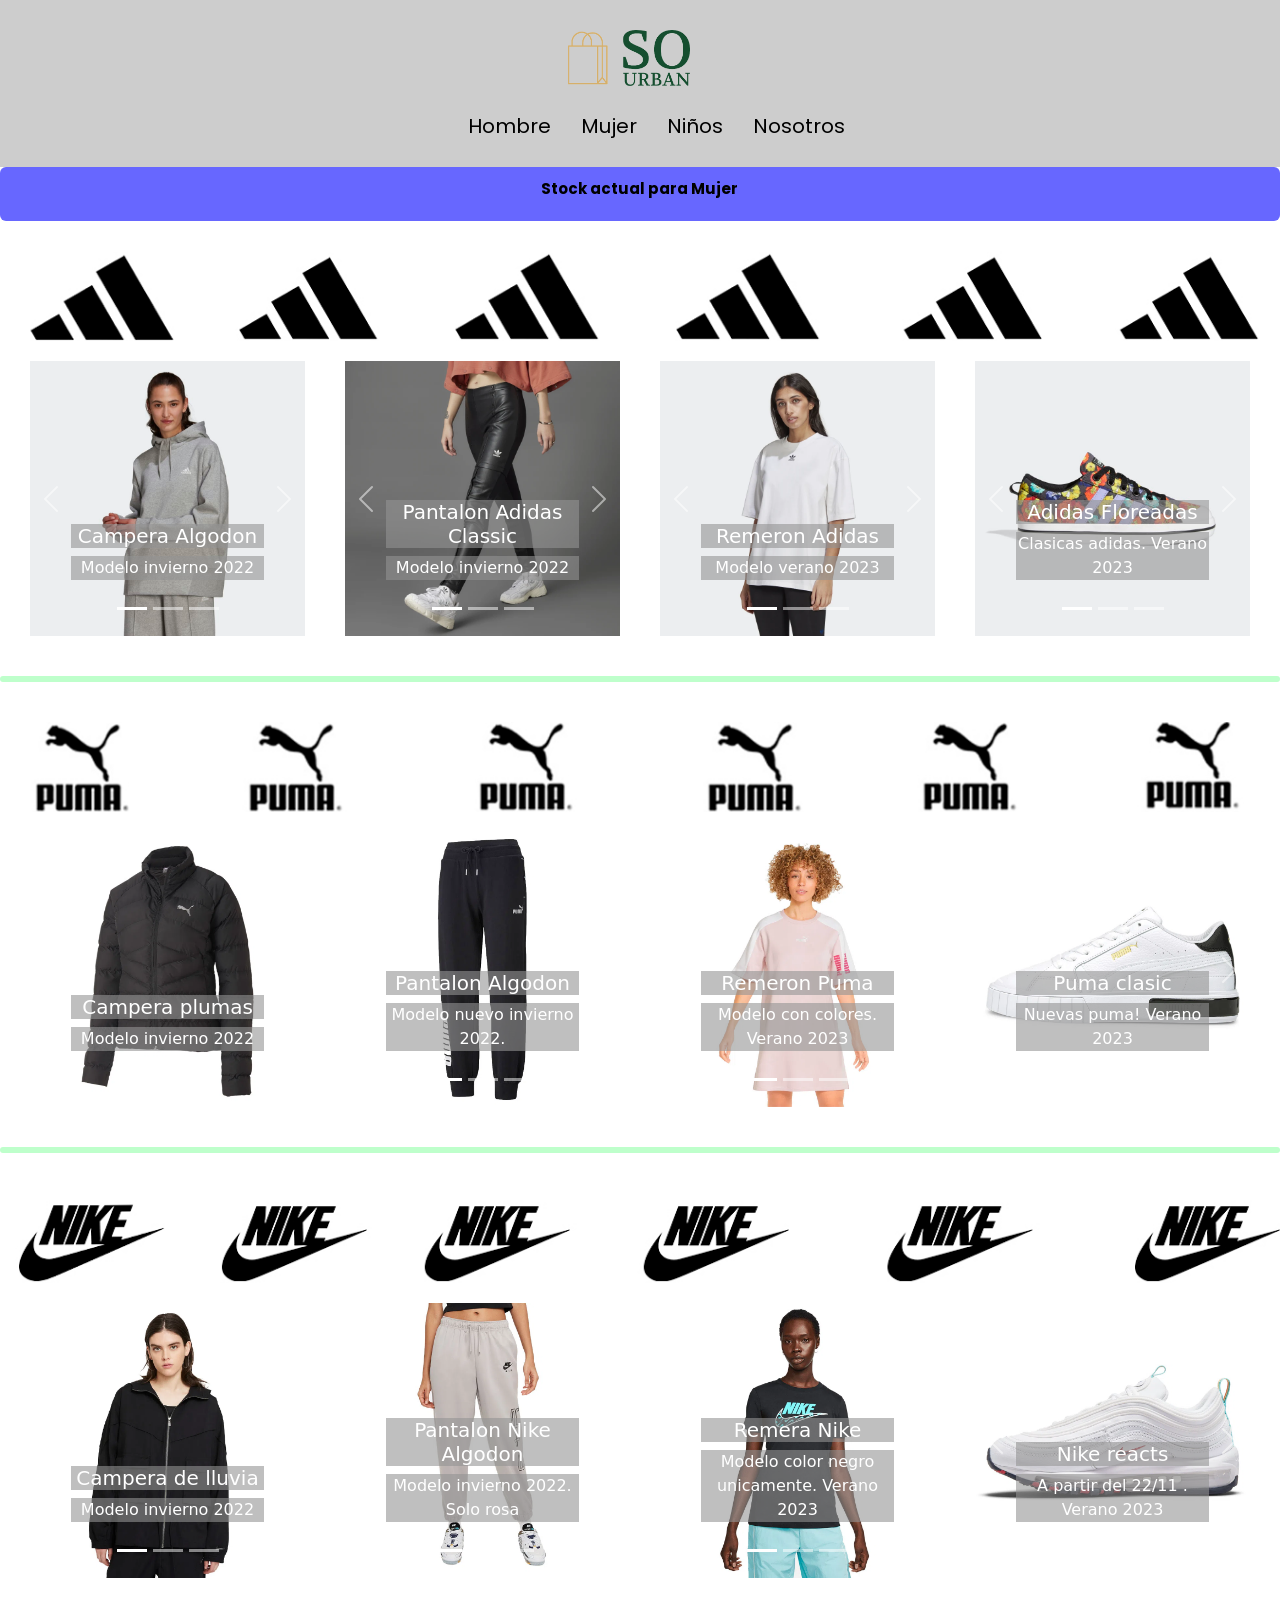
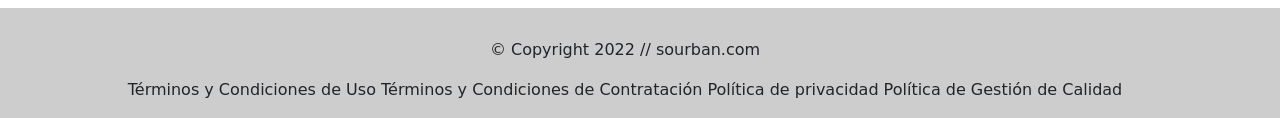
<file: secciones/mujer.html>
<!DOCTYPE html>
<html lang="en">
<head>
    <meta charset="UTF-8">
    <meta http-equiv="X-UA-Compatible" content="IE=edge">
    <meta name="viewport" content="width=device-width, initial-scale=1.0">
    <meta name="description" content="En este sitio web vas a encontrar las mejores marcas de ropa para tu dia a dia! A comprar!!">
    <meta name="keywords"  content="ROPA, ZAPATILLAS, CAMPERAS, BUZOS, PANTALONES, ADIDAS, NIKE, PUMA">
    <link href="https://unpkg.com/aos@2.3.1/dist/aos.css" rel="stylesheet">
    <link href="https://cdn.jsdelivr.net/npm/bootstrap@5.1.3/dist/css/bootstrap.min.css" rel="stylesheet" integrity="sha384-1BmE4kWBq78iYhFldvKuhfTAU6auU8tT94WrHftjDbrCEXSU1oBoqyl2QvZ6jIW3" crossorigin="anonymous">
    <link rel="stylesheet" href="../estilos/style.css">
    <title>Document</title>
</head>
<body>
    
    <header>
        <li id="logo">
          <a href="../index.html"> <img src="../img/logo_small.png" alt="" width="130px" > </a>
        </li>
    
        <nav> 
          <ul>
                <li>
                    <a href="hombre.html">Hombre</a>
                </li>
                <li>
                    <a href="mujer.html">Mujer</a>
                </li>
                <li>
                    <a href="niños.html">Niños</a>
                </li>
                <li>
                    <a href="nosotros.html">Nosotros</a>
                </li> 
          </ul>
        </nav>
        
      </header>
      
      <div class="alert alert- alert-dismissible fade show suscribiteM" role="alert">
        <strong> Stock actual para Mujer</strong> <a href="#" class="alert-link suscribiteH"></a>
      </div>
      
      <div> <img src="../img/logAdidas.jpg" class="img-fluid" alt="..."> </div>
      
      <section class="carruselesMuj">
      
        <div id="carouselExampleCaptions" class="carousel slide car1" data-bs-ride="carousel">
            <div class="carousel-indicators">
              <button type="button" data-bs-target="#carouselExampleCaptions" data-bs-slide-to="0" class="active" aria-current="true" aria-label="Slide 1"></button>
              <button type="button" data-bs-target="#carouselExampleCaptions" data-bs-slide-to="1" aria-label="Slide 2"></button>
              <button type="button" data-bs-target="#carouselExampleCaptions" data-bs-slide-to="2" aria-label="Slide 3"></button>
            </div>
            <div class="carousel-inner">
              <div class="carousel-item active">
                <img src="../img/MUJER/adidas/campera/11.1.jpg" class="d-block w-100" alt="...">
                <div class="carousel-caption d-none d-md-block">
                  <h5 class="h5Car1234">Campera Algodon</h5>
                  <p class="pCar1234"> Modelo invierno 2022 </p>
                </div>
              </div>
              <div class="carousel-item">
                <img src="../img/MUJER/adidas/campera/11.2.jpg" class="d-block w-100" alt="...">
                <div class="carousel-caption d-none d-md-block">
                  <h5></h5>
                  <p class="pCar1234"> Talles: XS a XL</p>
                </div>
              </div>
              <div class="carousel-item">
                <img src="../img/MUJER/adidas/campera/11.2.jpg" class="d-block w-100" alt="...">
                <div class="carousel-caption d-none d-md-block">
                  <h5></h5>
                  <p class="pCar1234"> Oferta solo por compra online! </p>
                </div>
              </div>
            </div>
            <button class="carousel-control-prev" type="button" data-bs-target="#carouselExampleCaptions" data-bs-slide="prev">
              <span class="carousel-control-prev-icon" aria-hidden="true"></span>
              <span class="visually-hidden">Previous</span>
            </button>
            <button class="carousel-control-next" type="button" data-bs-target="#carouselExampleCaptions" data-bs-slide="next">
              <span class="carousel-control-next-icon" aria-hidden="true"></span>
              <span class="visually-hidden">Next</span>
            </button>
        </div>
        
        <div id="carouselExampleCaptions" class="carousel slide car2" data-bs-ride="carousel">
            <div class="carousel-indicators">
              <button type="button" data-bs-target="#carouselExampleCaptions" data-bs-slide-to="0" class="active" aria-current="true" aria-label="Slide 1"></button>
              <button type="button" data-bs-target="#carouselExampleCaptions" data-bs-slide-to="1" aria-label="Slide 2"></button>
              <button type="button" data-bs-target="#carouselExampleCaptions" data-bs-slide-to="2" aria-label="Slide 3"></button>
            </div>
            <div class="carousel-inner">
              <div class="carousel-item active">
                <img src="../img/MUJER/adidas/pantalon/10.1.jpg" class="d-block w-100" alt="...">
                <div class="carousel-caption d-none d-md-block">
                  <h5 class="h5Car1234"> Pantalon Adidas Classic</h5>
                  <p class="pCar1234">Modelo invierno 2022</p>
                </div>
              </div>
              <div class="carousel-item">
                <img src="../img/MUJER/adidas/pantalon/10.3.jpg" class="d-block w-100" alt="...">
                <div class="carousel-caption d-none d-md-block">
                  <h5></h5>
                  <p class="pCar1234">Talles: XS al XL</p>
                </div>
              </div>
              <div class="carousel-item">
                <img src="../img/MUJER/adidas/pantalon/10.3.jpg" class="d-block w-100" alt="...">
                <div class="carousel-caption d-none d-md-block">
                  <h5></h5>
                  <p class="pCar1234"> Oferta solo por compra online! </p>
                </div>
              </div>
            </div>
            <button class="carousel-control-prev" type="button" data-bs-target="#carouselExampleCaptions" data-bs-slide="prev">
              <span class="carousel-control-prev-icon" aria-hidden="true"></span>
              <span class="visually-hidden">Previous</span>
            </button>
            <button class="carousel-control-next" type="button" data-bs-target="#carouselExampleCaptions" data-bs-slide="next">
              <span class="carousel-control-next-icon" aria-hidden="true"></span>
              <span class="visually-hidden">Next</span>
            </button>
          </div>
        
          <div id="carouselExampleCaptions" class="carousel slide car3" data-bs-ride="carousel">
            <div class="carousel-indicators">
              <button type="button" data-bs-target="#carouselExampleCaptions" data-bs-slide-to="0" class="active" aria-current="true" aria-label="Slide 1"></button>
              <button type="button" data-bs-target="#carouselExampleCaptions" data-bs-slide-to="1" aria-label="Slide 2"></button>
              <button type="button" data-bs-target="#carouselExampleCaptions" data-bs-slide-to="2" aria-label="Slide 3"></button>
            </div>
            <div class="carousel-inner">
              <div class="carousel-item active">
                <img src="../img/MUJER/adidas/remera/9.1.jpg" class="d-block w-100" alt="...">
                <div class="carousel-caption d-none d-md-block">
                  <h5 class="h5Car1234"> Remeron Adidas</h5>
                  <p class="pCar1234">Modelo verano 2023</p>
                </div>
              </div>
              <div class="carousel-item">
                <img src="../img/MUJER/adidas/remera/9.2.jpg" class="d-block w-100" alt="...">
                <div class="carousel-caption d-none d-md-block">
                  <h5></h5>
                  <p class="pCar1234">Talles: XS al XL</p>
                </div>
              </div>
              <div class="carousel-item">
                <img src="../img/MUJER/adidas/remera/9.3.jpg" class="d-block w-100" alt="...">
                <div class="carousel-caption d-none d-md-block">
                  <h5></h5>
                  <p class="pCar1234">Oferta solo por compra online!</p>
                </div>
              </div>
            </div>
            <button class="carousel-control-prev" type="button" data-bs-target="#carouselExampleCaptions" data-bs-slide="prev">
              <span class="carousel-control-prev-icon" aria-hidden="true"></span>
              <span class="visually-hidden">Previous</span>
            </button>
            <button class="carousel-control-next" type="button" data-bs-target="#carouselExampleCaptions" data-bs-slide="next">
              <span class="carousel-control-next-icon" aria-hidden="true"></span>
              <span class="visually-hidden">Next</span>
            </button>
          </div>
        
          <div id="carouselExampleCaptions" class="carousel slide car4" data-bs-ride="carousel">
            <div class="carousel-indicators">
              <button type="button" data-bs-target="#carouselExampleCaptions" data-bs-slide-to="0" class="active" aria-current="true" aria-label="Slide 1"></button>
              <button type="button" data-bs-target="#carouselExampleCaptions" data-bs-slide-to="1" aria-label="Slide 2"></button>
              <button type="button" data-bs-target="#carouselExampleCaptions" data-bs-slide-to="2" aria-label="Slide 3"></button>
            </div>
            <div class="carousel-inner">
              <div class="carousel-item active">
                <img src="../img/MUJER/adidas/zapas/12.1.jpg" class="d-block w-100" alt="...">
                <div class="carousel-caption d-none d-md-block">
                  <h5 class="h5Car1234">Adidas Floreadas</h5>
                  <p class="pCar1234"> Clasicas adidas. Verano 2023</p>
                </div>
              </div>
              <div class="carousel-item">
                <img src="../img/MUJER/adidas/zapas/12.2.jpg" class="d-block w-100" alt="...">
                <div class="carousel-caption d-none d-md-block">
                  <h5></h5>
                  <p class="pCar1234">Talles: 36 al 42</p>
                </div>
              </div>
              <div class="carousel-item">
                <img src="../img/MUJER/adidas/zapas/12.3.jpg" class="d-block w-100" alt="...">
                <div class="carousel-caption d-none d-md-block">
                  <h5></h5>
                  <p class="pCar1234">Oferta solo por compra online!</p>
                </div>
              </div>
            </div>
            <button class="carousel-control-prev" type="button" data-bs-target="#carouselExampleCaptions" data-bs-slide="prev">
              <span class="carousel-control-prev-icon" aria-hidden="true"></span>
              <span class="visually-hidden">Previous</span>
            </button>
            <button class="carousel-control-next" type="button" data-bs-target="#carouselExampleCaptions" data-bs-slide="next">
              <span class="carousel-control-next-icon" aria-hidden="true"></span>
              <span class="visually-hidden">Next</span>
            </button>
          </div>
        
        </section>
        


      <div class="alert alert- alert-dismissible fade show separacion" role="alert">
        <a href="#" class="alert-link suscribite"></a>
        </div>
        
        <div> <img src="../img/logoPuma.jpg" class="img-fluid" alt="..."> </div>
        
        <section class="carruselesMuj">
        
          <div id="carouselExampleCaptions" class="carousel slide car1" data-bs-ride="carousel">
              <div class="carousel-indicators">
                <button type="button" data-bs-target="#carouselExampleCaptions" data-bs-slide-to="0" class="active" aria-current="true" aria-label="Slide 1"></button>
                <button type="button" data-bs-target="#carouselExampleCaptions" data-bs-slide-to="1" aria-label="Slide 2"></button>
                <button type="button" data-bs-target="#carouselExampleCaptions" data-bs-slide-to="2" aria-label="Slide 3"></button>
              </div>
              <div class="carousel-inner">
                <div class="carousel-item active">
                  <img src="../img/MUJER/puma/campera/35.1.jpg" class="d-block w-100" alt="...">
                  <div class="carousel-caption d-none d-md-block">
                    <h5 class="h5Car1234">Campera plumas</h5>
                    <p class="pCar1234"> Modelo invierno 2022 </p>
                  </div>
                </div>
                <div class="carousel-item">
                  <img src="../img/MUJER/puma/campera/35.2.jpg" class="d-block w-100" alt="...">
                  <div class="carousel-caption d-none d-md-block">
                    <h5></h5>
                    <p class="pCar1234"> Talles: XS a XL</p>
                  </div>
                </div>
              </div>
              <button class="carousel-control-prev" type="button" data-bs-target="#carouselExampleCaptions" data-bs-slide="prev">
                <span class="carousel-control-prev-icon" aria-hidden="true"></span>
                <span class="visually-hidden">Previous</span>
              </button>
              <button class="carousel-control-next" type="button" data-bs-target="#carouselExampleCaptions" data-bs-slide="next">
                <span class="carousel-control-next-icon" aria-hidden="true"></span>
                <span class="visually-hidden">Next</span>
              </button>
          </div>
          
          <div id="carouselExampleCaptions" class="carousel slide car2" data-bs-ride="carousel">
              <div class="carousel-indicators">
                <button type="button" data-bs-target="#carouselExampleCaptions" data-bs-slide-to="0" class="active" aria-current="true" aria-label="Slide 1"></button>
                <button type="button" data-bs-target="#carouselExampleCaptions" data-bs-slide-to="1" aria-label="Slide 2"></button>
                <button type="button" data-bs-target="#carouselExampleCaptions" data-bs-slide-to="2" aria-label="Slide 3"></button>
              </div>
              <div class="carousel-inner">
                <div class="carousel-item active">
                  <img src="../img/MUJER/puma/pantalon/36.1.jpg" class="d-block w-100" alt="...">
                  <div class="carousel-caption d-none d-md-block">
                    <h5 class="h5Car1234"> Pantalon Algodon</h5>
                    <p class="pCar1234">Modelo nuevo invierno 2022.</p>
                  </div>
                </div>
                <div class="carousel-item">
                  <img src="../img/MUJER/puma/pantalon/36.2.jpg" class="d-block w-100" alt="...">
                  <div class="carousel-caption d-none d-md-block">
                    <h5></h5>
                    <p class="pCar1234">Talles: XS al XL</p>
                  </div>
                </div>
              </div>
              <button class="carousel-control-prev" type="button" data-bs-target="#carouselExampleCaptions" data-bs-slide="prev">
                <span class="carousel-control-prev-icon" aria-hidden="true"></span>
                <span class="visually-hidden">Previous</span>
              </button>
              <button class="carousel-control-next" type="button" data-bs-target="#carouselExampleCaptions" data-bs-slide="next">
                <span class="carousel-control-next-icon" aria-hidden="true"></span>
                <span class="visually-hidden">Next</span>
              </button>
            </div>
          
            <div id="carouselExampleCaptions" class="carousel slide car3" data-bs-ride="carousel">
              <div class="carousel-indicators">
                <button type="button" data-bs-target="#carouselExampleCaptions" data-bs-slide-to="0" class="active" aria-current="true" aria-label="Slide 1"></button>
                <button type="button" data-bs-target="#carouselExampleCaptions" data-bs-slide-to="1" aria-label="Slide 2"></button>
                <button type="button" data-bs-target="#carouselExampleCaptions" data-bs-slide-to="2" aria-label="Slide 3"></button>
              </div>
              <div class="carousel-inner">
                <div class="carousel-item active">
                  <img src="../img/MUJER/puma/remera/37.1.jpg" class="d-block w-100" alt="...">
                  <div class="carousel-caption d-none d-md-block">
                    <h5 class="h5Car1234"> Remeron Puma</h5>
                    <p class="pCar1234">Modelo con colores. Verano 2023</p>
                  </div>
                </div>
                <div class="carousel-item">
                  <img src="../img/MUJER/puma/remera/37.2.jpg" class="d-block w-100" alt="...">
                  <div class="carousel-caption d-none d-md-block">
                    <h5></h5>
                    <p class="pCar1234">Talles: XS al XL</p>
                  </div>
                </div>
              </div>
              <button class="carousel-control-prev" type="button" data-bs-target="#carouselExampleCaptions" data-bs-slide="prev">
                <span class="carousel-control-prev-icon" aria-hidden="true"></span>
                <span class="visually-hidden">Previous</span>
              </button>
              <button class="carousel-control-next" type="button" data-bs-target="#carouselExampleCaptions" data-bs-slide="next">
                <span class="carousel-control-next-icon" aria-hidden="true"></span>
                <span class="visually-hidden">Next</span>
              </button>
            </div>
          
            <div id="carouselExampleCaptions" class="carousel slide car4" data-bs-ride="carousel">
              <div class="carousel-indicators">
                <button type="button" data-bs-target="#carouselExampleCaptions" data-bs-slide-to="0" class="active" aria-current="true" aria-label="Slide 1"></button>
                <button type="button" data-bs-target="#carouselExampleCaptions" data-bs-slide-to="1" aria-label="Slide 2"></button>
                <button type="button" data-bs-target="#carouselExampleCaptions" data-bs-slide-to="2" aria-label="Slide 3"></button>
              </div>
              <div class="carousel-inner">
                <div class="carousel-item active">
                  <img src="../img/MUJER/puma/zapas/21.1.jpg" class="d-block w-100" alt="...">
                  <div class="carousel-caption d-none d-md-block">
                    <h5 class="h5Car1234">Puma clasic</h5>
                    <p class="pCar1234"> Nuevas puma! Verano 2023</p>
                  </div>
                </div>
                <div class="carousel-item">
                  <img src="../img/MUJER/puma/zapas/21.2.jpg" class="d-block w-100" alt="...">
                  <div class="carousel-caption d-none d-md-block">
                    <h5></h5>
                    <p class="pCar1234">Talles: 36 al 42</p>
                  </div>
                </div>
                <div class="carousel-item">
                  <img src="../img/MUJER/puma/zapas/21.3.jpg" class="d-block w-100" alt="...">
                  <div class="carousel-caption d-none d-md-block">
                    <h5></h5>
                    <p class="pCar1234">Oferta solo por compra online!</p>
                  </div>
                </div>
              </div>
              <button class="carousel-control-prev" type="button" data-bs-target="#carouselExampleCaptions" data-bs-slide="prev">
                <span class="carousel-control-prev-icon" aria-hidden="true"></span>
                <span class="visually-hidden">Previous</span>
              </button>
              <button class="carousel-control-next" type="button" data-bs-target="#carouselExampleCaptions" data-bs-slide="next">
                <span class="carousel-control-next-icon" aria-hidden="true"></span>
                <span class="visually-hidden">Next</span>
              </button>
            </div>
          
          </section>
        

        
        <div class="alert alert- alert-dismissible fade show separacion" role="alert">
          <a href="#" class="alert-link suscribite"></a>
          </div>
        
        <div> <img src="../img/logodenike.jpg" class="img-fluid" alt="..."> </div>
        
        <section class="carruselesMuj">
        
          <div id="carouselExampleCaptions" class="carousel slide car1" data-bs-ride="carousel">
              <div class="carousel-indicators">
                <button type="button" data-bs-target="#carouselExampleCaptions" data-bs-slide-to="0" class="active" aria-current="true" aria-label="Slide 1"></button>
                <button type="button" data-bs-target="#carouselExampleCaptions" data-bs-slide-to="1" aria-label="Slide 2"></button>
                <button type="button" data-bs-target="#carouselExampleCaptions" data-bs-slide-to="2" aria-label="Slide 3"></button>
              </div>
              <div class="carousel-inner">
                <div class="carousel-item active">
                  <img src="../img/MUJER/nike/campera/24.1.jpg" class="d-block w-100" alt="...">
                  <div class="carousel-caption d-none d-md-block">
                    <h5 class="h5Car1234">Campera de lluvia</h5>
                    <p class="pCar1234"> Modelo invierno 2022 </p>
                  </div>
                </div>
                <div class="carousel-item">
                  <img src="../img/MUJER/nike/campera/24.2.jpg" class="d-block w-100" alt="...">
                  <div class="carousel-caption d-none d-md-block">
                    <h5></h5>
                    <p class="pCar1234"> Talles: XS a XL</p>
                  </div>
                </div>
              </div>
              <button class="carousel-control-prev" type="button" data-bs-target="#carouselExampleCaptions" data-bs-slide="prev">
                <span class="carousel-control-prev-icon" aria-hidden="true"></span>
                <span class="visually-hidden">Previous</span>
              </button>
              <button class="carousel-control-next" type="button" data-bs-target="#carouselExampleCaptions" data-bs-slide="next">
                <span class="carousel-control-next-icon" aria-hidden="true"></span>
                <span class="visually-hidden">Next</span>
              </button>
          </div>
          
          <div id="carouselExampleCaptions" class="carousel slide car2" data-bs-ride="carousel">
              <div class="carousel-indicators">
                <button type="button" data-bs-target="#carouselExampleCaptions" data-bs-slide-to="0" class="active" aria-current="true" aria-label="Slide 1"></button>
                <button type="button" data-bs-target="#carouselExampleCaptions" data-bs-slide-to="1" aria-label="Slide 2"></button>
                <button type="button" data-bs-target="#carouselExampleCaptions" data-bs-slide-to="2" aria-label="Slide 3"></button>
              </div>
              <div class="carousel-inner">
                <div class="carousel-item active">
                  <img src="../img/MUJER/nike/pantalon/27.1.jpg" class="d-block w-100" alt="...">
                  <div class="carousel-caption d-none d-md-block">
                    <h5 class="h5Car1234"> Pantalon Nike Algodon</h5>
                    <p class="pCar1234">Modelo invierno 2022. Solo rosa</p>
                  </div>
                </div>
                <div class="carousel-item">
                  <img src="../img/MUJER/nike/pantalon/27.2.jpg" class="d-block w-100" alt="...">
                  <div class="carousel-caption d-none d-md-block">
                    <h5></h5>
                    <p class="pCar1234">Talles: XS al XL</p>
                  </div>
                </div>
              </div>
              <button class="carousel-control-prev" type="button" data-bs-target="#carouselExampleCaptions" data-bs-slide="prev">
                <span class="carousel-control-prev-icon" aria-hidden="true"></span>
                <span class="visually-hidden">Previous</span>
              </button>
              <button class="carousel-control-next" type="button" data-bs-target="#carouselExampleCaptions" data-bs-slide="next">
                <span class="carousel-control-next-icon" aria-hidden="true"></span>
                <span class="visually-hidden">Next</span>
              </button>
            </div>
          
            <div id="carouselExampleCaptions" class="carousel slide car3" data-bs-ride="carousel">
              <div class="carousel-indicators">
                <button type="button" data-bs-target="#carouselExampleCaptions" data-bs-slide-to="0" class="active" aria-current="true" aria-label="Slide 1"></button>
                <button type="button" data-bs-target="#carouselExampleCaptions" data-bs-slide-to="1" aria-label="Slide 2"></button>
                <button type="button" data-bs-target="#carouselExampleCaptions" data-bs-slide-to="2" aria-label="Slide 3"></button>
              </div>
              <div class="carousel-inner">
                <div class="carousel-item active">
                  <img src="../img/MUJER/nike/remera/30.1.jpg" class="d-block w-100" alt="...">
                  <div class="carousel-caption d-none d-md-block">
                    <h5 class="h5Car1234"> Remera Nike</h5>
                    <p class="pCar1234">Modelo color negro unicamente. Verano 2023</p>
                  </div>
                </div>
                <div class="carousel-item">
                  <img src="../img/MUJER/nike/remera/30.2.jpg" class="d-block w-100" alt="...">
                  <div class="carousel-caption d-none d-md-block">
                    <h5></h5>
                    <p class="pCar1234">Talles: XS al XL</p>
                  </div>
                </div>
              </div>
              <button class="carousel-control-prev" type="button" data-bs-target="#carouselExampleCaptions" data-bs-slide="prev">
                <span class="carousel-control-prev-icon" aria-hidden="true"></span>
                <span class="visually-hidden">Previous</span>
              </button>
              <button class="carousel-control-next" type="button" data-bs-target="#carouselExampleCaptions" data-bs-slide="next">
                <span class="carousel-control-next-icon" aria-hidden="true"></span>
                <span class="visually-hidden">Next</span>
              </button>
            </div>
          
            <div id="carouselExampleCaptions" class="carousel slide car4" data-bs-ride="carousel">
              <div class="carousel-indicators">
                <button type="button" data-bs-target="#carouselExampleCaptions" data-bs-slide-to="0" class="active" aria-current="true" aria-label="Slide 1"></button>
                <button type="button" data-bs-target="#carouselExampleCaptions" data-bs-slide-to="1" aria-label="Slide 2"></button>
                <button type="button" data-bs-target="#carouselExampleCaptions" data-bs-slide-to="2" aria-label="Slide 3"></button>
              </div>
              <div class="carousel-inner">
                <div class="carousel-item active">
                  <img src="../img/MUJER/nike/zapas/18.1.jpg" class="d-block w-100" alt="...">
                  <div class="carousel-caption d-none d-md-block">
                    <h5 class="h5Car1234">Nike reacts</h5>
                    <p class="pCar1234"> A partir del 22/11 . Verano 2023</p>
                  </div>
                </div>
                <div class="carousel-item">
                  <img src="../img/MUJER/nike/zapas/18.2.jpg" class="d-block w-100" alt="...">
                  <div class="carousel-caption d-none d-md-block">
                    <h5></h5>
                    <p class="pCar1234">Talles: 36 al 44</p>
                  </div>
                </div>
                <div class="carousel-item">
                  <img src="../img/MUJER/nike/zapas/18.3.jpg" class="d-block w-100" alt="...">
                  <div class="carousel-caption d-none d-md-block">
                    <h5></h5>
                    <p class="pCar1234">Oferta solo por compra online!</p>
                  </div>
                </div>
              </div>
              <button class="carousel-control-prev" type="button" data-bs-target="#carouselExampleCaptions" data-bs-slide="prev">
                <span class="carousel-control-prev-icon" aria-hidden="true"></span>
                <span class="visually-hidden">Previous</span>
              </button>
              <button class="carousel-control-next" type="button" data-bs-target="#carouselExampleCaptions" data-bs-slide="next">
                <span class="carousel-control-next-icon" aria-hidden="true"></span>
                <span class="visually-hidden">Next</span>
              </button>
            </div>
          
          </section>
        
        

        







      <footer class="foot">
        <P class="p1">© Copyright 2022 // sourban.com</P>
        <p class="p2">Términos y Condiciones de Uso Términos y Condiciones de Contratación Política de privacidad Política de Gestión de Calidad</P>
    </footer>

    <script src="https://cdn.jsdelivr.net/npm/bootstrap@5.1.3/dist/js/bootstrap.bundle.min.js" integrity="sha384-ka7Sk0Gln4gmtz2MlQnikT1wXgYsOg+OMhuP+IlRH9sENBO0LRn5q+8nbTov4+1p" crossorigin="anonymous"></script>
    <script src="https://unpkg.com/aos@2.3.1/dist/aos.js"></script>     
    <script>
        AOS.init();
      </script>
</body>
</html>
</file>
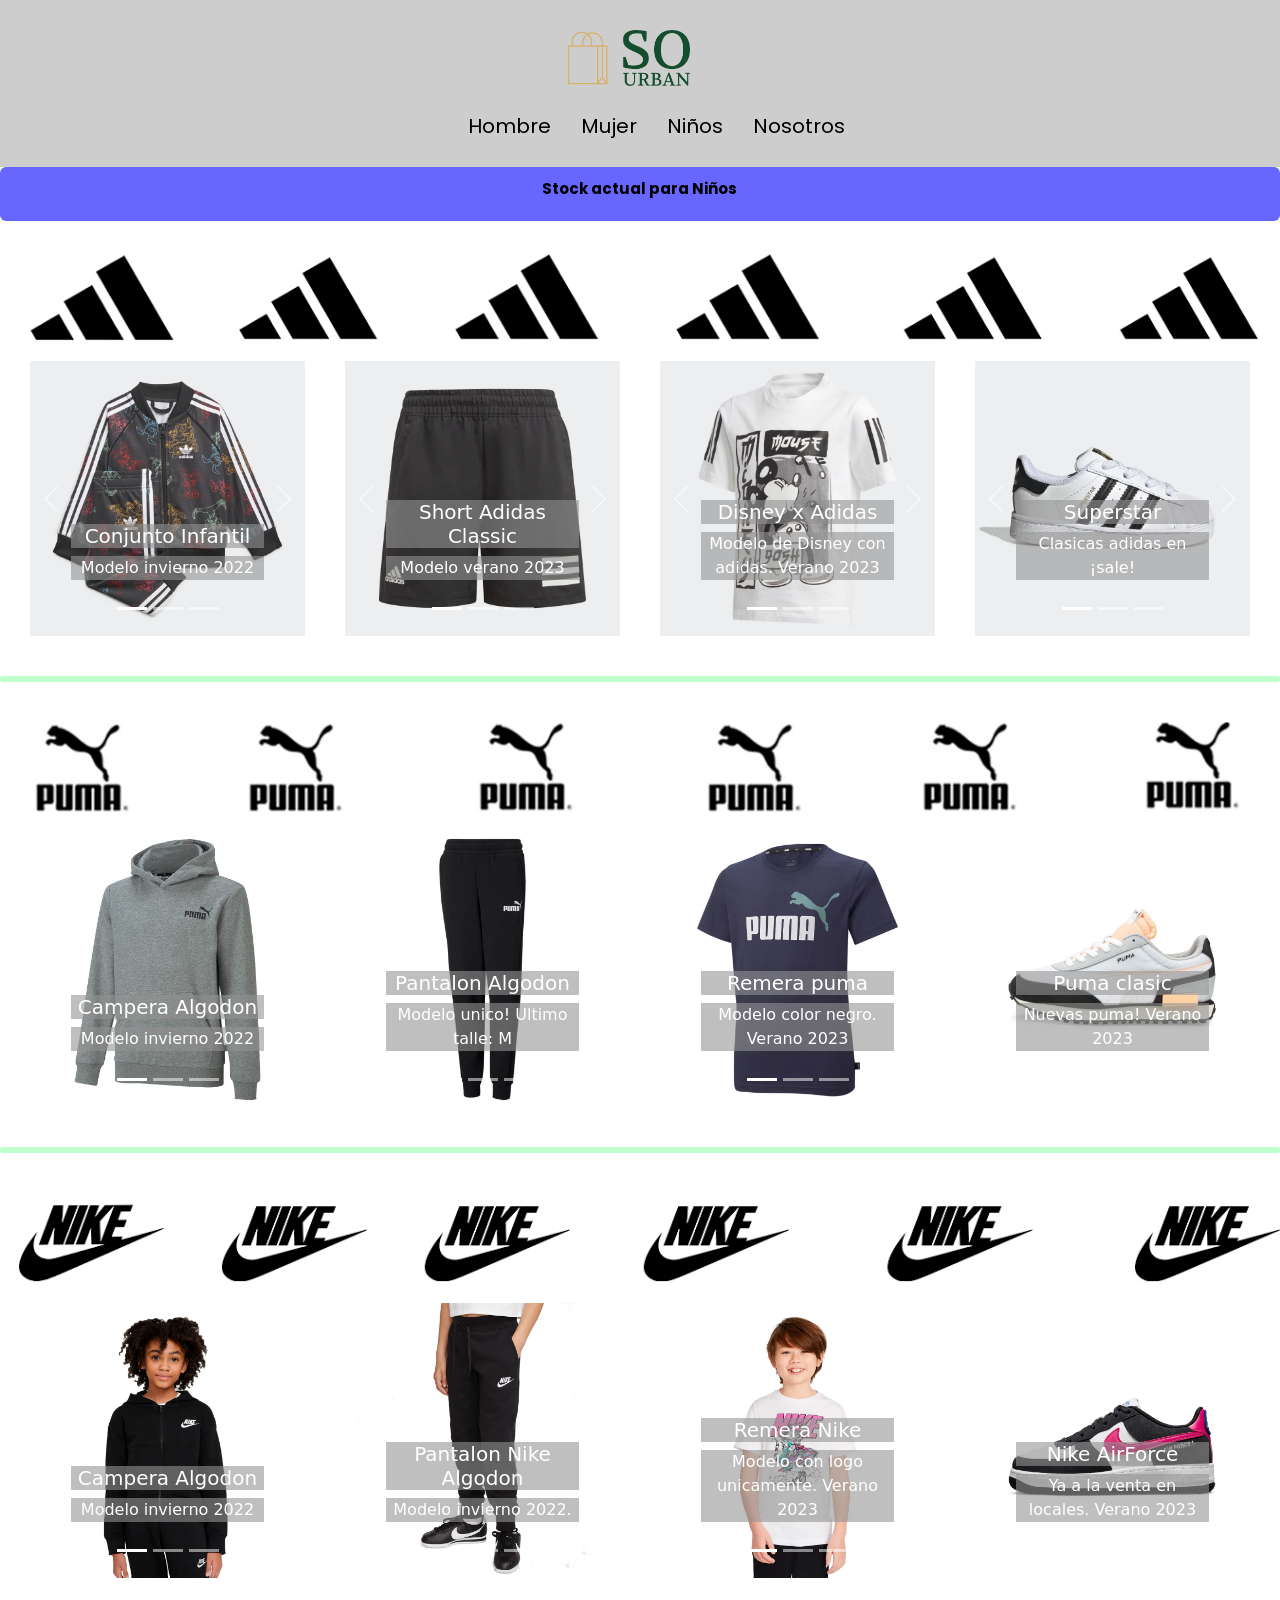
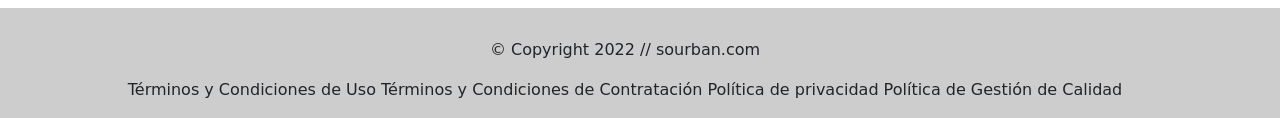
<file: secciones/niños.html>
<!DOCTYPE html>
<html lang="en">
<head>
    <meta charset="UTF-8">
    <meta http-equiv="X-UA-Compatible" content="IE=edge">
    <meta name="viewport" content="width=device-width, initial-scale=1.0">
    <meta name="description" content="En este sitio web vas a encontrar las mejores marcas de ropa para tu dia a dia! A comprar!!">
    <meta name="keywords"  content="ROPA, ZAPATILLAS, CAMPERAS, BUZOS, PANTALONES, ADIDAS, NIKE, PUMA">
    <link href="https://unpkg.com/aos@2.3.1/dist/aos.css" rel="stylesheet">
    <link href="https://cdn.jsdelivr.net/npm/bootstrap@5.1.3/dist/css/bootstrap.min.css" rel="stylesheet" integrity="sha384-1BmE4kWBq78iYhFldvKuhfTAU6auU8tT94WrHftjDbrCEXSU1oBoqyl2QvZ6jIW3" crossorigin="anonymous">
    <link rel="stylesheet" href="../estilos/style.css">
    <title>Document</title>
</head>
<body>
    
    <header>
        <li id="logo">
          <a href="../index.html"> <img src="../img/logo_small.png" alt="" width="130px" > </a>
        </li>
    
        <nav> 
          <ul>
                <li>
                    <a href="hombre.html">Hombre</a>
                </li>
                <li>
                    <a href="mujer.html">Mujer</a>
                </li>
                <li>
                    <a href="niños.html">Niños</a>
                </li>
                <li>
                    <a href="nosotros.html">Nosotros</a>
                </li> 
          </ul>
        </nav>
</header>

<div class="alert alert- alert-dismissible fade show suscribiteN" role="alert">
  <strong> Stock actual para Niños</strong> <a href="#" class="alert-link suscribiteH"></a>
</div>

<div> <img src="../img/logAdidas.jpg" class="img-fluid" alt="..."> </div>
      
      <section class="carruselesNi">

        <div id="carouselExampleCaptions" class="carousel slide car1" data-bs-ride="carousel">
            <div class="carousel-indicators">
              <button type="button" data-bs-target="#carouselExampleCaptions" data-bs-slide-to="0" class="active" aria-current="true" aria-label="Slide 1"></button>
              <button type="button" data-bs-target="#carouselExampleCaptions" data-bs-slide-to="1" aria-label="Slide 2"></button>
              <button type="button" data-bs-target="#carouselExampleCaptions" data-bs-slide-to="2" aria-label="Slide 3"></button>
            </div>
            <div class="carousel-inner">
              <div class="carousel-item active">
                <img src="../img/NIÑO/adidas/campera/14.1.jpg" class="d-block w-100" alt="...">
                <div class="carousel-caption d-none d-md-block">
                  <h5 class="h5Car1234">Conjunto Infantil</h5>
                  <p class="pCar1234"> Modelo invierno 2022 </p>
                </div>
              </div>
              <div class="carousel-item">
                <img src="../img/NIÑO/adidas/campera/14.2.jpg" class="d-block w-100" alt="...">
                <div class="carousel-caption d-none d-md-block">
                  <h5></h5>
                  <p class="pCar1234"> Talles: S a XL</p>
                </div>
              </div>
              <div class="carousel-item">
                <img src="../img/NIÑO/adidas/campera/14.3.jpg" class="d-block w-100" alt="...">
                <div class="carousel-caption d-none d-md-block">
                  <h5></h5>
                  <p class="pCar1234"> Oferta solo por compra online! </p>
                </div>
              </div>
            </div>
            <button class="carousel-control-prev" type="button" data-bs-target="#carouselExampleCaptions" data-bs-slide="prev">
              <span class="carousel-control-prev-icon" aria-hidden="true"></span>
              <span class="visually-hidden">Previous</span>
            </button>
            <button class="carousel-control-next" type="button" data-bs-target="#carouselExampleCaptions" data-bs-slide="next">
              <span class="carousel-control-next-icon" aria-hidden="true"></span>
              <span class="visually-hidden">Next</span>
            </button>
        </div>
        
        <div id="carouselExampleCaptions" class="carousel slide car2" data-bs-ride="carousel">
            <div class="carousel-indicators">
              <button type="button" data-bs-target="#carouselExampleCaptions" data-bs-slide-to="0" class="active" aria-current="true" aria-label="Slide 1"></button>
              <button type="button" data-bs-target="#carouselExampleCaptions" data-bs-slide-to="1" aria-label="Slide 2"></button>
              <button type="button" data-bs-target="#carouselExampleCaptions" data-bs-slide-to="2" aria-label="Slide 3"></button>
            </div>
            <div class="carousel-inner">
              <div class="carousel-item active">
                <img src="../img/NIÑO/adidas/pantalon/15.1.jpg" class="d-block w-100" alt="...">
                <div class="carousel-caption d-none d-md-block">
                  <h5 class="h5Car1234"> Short Adidas Classic</h5>
                  <p class="pCar1234">Modelo verano 2023</p>
                </div>
              </div>
              <div class="carousel-item">
                <img src="../img/NIÑO/adidas/pantalon/15.2.jpg" class="d-block w-100" alt="...">
                <div class="carousel-caption d-none d-md-block">
                  <h5></h5>
                  <p class="pCar1234">Talles: S al XL</p>
                </div>
              </div>
              <div class="carousel-item">
                <img src="../img/NIÑO/adidas/pantalon/15.3.jpg" class="d-block w-100" alt="...">
                <div class="carousel-caption d-none d-md-block">
                  <h5></h5>
                  <p class="pCar1234"> Oferta solo por compra online! </p>
                </div>
              </div>
            </div>
            <button class="carousel-control-prev" type="button" data-bs-target="#carouselExampleCaptions" data-bs-slide="prev">
              <span class="carousel-control-prev-icon" aria-hidden="true"></span>
              <span class="visually-hidden">Previous</span>
            </button>
            <button class="carousel-control-next" type="button" data-bs-target="#carouselExampleCaptions" data-bs-slide="next">
              <span class="carousel-control-next-icon" aria-hidden="true"></span>
              <span class="visually-hidden">Next</span>
            </button>
          </div>
        
          <div id="carouselExampleCaptions" class="carousel slide car3" data-bs-ride="carousel">
            <div class="carousel-indicators">
              <button type="button" data-bs-target="#carouselExampleCaptions" data-bs-slide-to="0" class="active" aria-current="true" aria-label="Slide 1"></button>
              <button type="button" data-bs-target="#carouselExampleCaptions" data-bs-slide-to="1" aria-label="Slide 2"></button>
              <button type="button" data-bs-target="#carouselExampleCaptions" data-bs-slide-to="2" aria-label="Slide 3"></button>
            </div>
            <div class="carousel-inner">
              <div class="carousel-item active">
                <img src="../img/NIÑO/adidas/remera/13.1.jpg" class="d-block w-100" alt="...">
                <div class="carousel-caption d-none d-md-block">
                  <h5 class="h5Car1234">Disney x Adidas</h5>
                  <p class="pCar1234">Modelo de Disney con adidas. Verano 2023</p>
                </div>
              </div>
              <div class="carousel-item">
                <img src="../img/NIÑO/adidas/remera/13.2.jpg" class="d-block w-100" alt="...">
                <div class="carousel-caption d-none d-md-block">
                  <h5></h5>
                  <p class="pCar1234">Talles: S al XL</p>
                </div>
              </div>
              <div class="carousel-item">
                <img src="../img/NIÑO/adidas/remera/13.3.jpg" class="d-block w-100" alt="...">
                <div class="carousel-caption d-none d-md-block">
                  <h5></h5>
                  <p class="pCar1234">Oferta solo por compra online!</p>
                </div>
              </div>
            </div>
            <button class="carousel-control-prev" type="button" data-bs-target="#carouselExampleCaptions" data-bs-slide="prev">
              <span class="carousel-control-prev-icon" aria-hidden="true"></span>
              <span class="visually-hidden">Previous</span>
            </button>
            <button class="carousel-control-next" type="button" data-bs-target="#carouselExampleCaptions" data-bs-slide="next">
              <span class="carousel-control-next-icon" aria-hidden="true"></span>
              <span class="visually-hidden">Next</span>
            </button>
          </div>
        
          <div id="carouselExampleCaptions" class="carousel slide car4" data-bs-ride="carousel">
            <div class="carousel-indicators">
              <button type="button" data-bs-target="#carouselExampleCaptions" data-bs-slide-to="0" class="active" aria-current="true" aria-label="Slide 1"></button>
              <button type="button" data-bs-target="#carouselExampleCaptions" data-bs-slide-to="1" aria-label="Slide 2"></button>
              <button type="button" data-bs-target="#carouselExampleCaptions" data-bs-slide-to="2" aria-label="Slide 3"></button>
            </div>
            <div class="carousel-inner">
              <div class="carousel-item active">
                <img src="../img/NIÑO/adidas/zapas/16.1.jpg" class="d-block w-100" alt="...">
                <div class="carousel-caption d-none d-md-block">
                  <h5 class="h5Car1234">Superstar</h5>
                  <p class="pCar1234"> Clasicas adidas en ¡sale!</p>
                </div>
              </div>
              <div class="carousel-item">
                <img src="../img/NIÑO/adidas/zapas/16.1.jpg" class="d-block w-100" alt="...">
                <div class="carousel-caption d-none d-md-block">
                  <h5></h5>
                  <p class="pCar1234">Talles: 20 al 30</p>
                </div>
              </div>
              <div class="carousel-item">
                <img src="../img/NIÑO/adidas/zapas/16.1.jpg" class="d-block w-100" alt="...">
                <div class="carousel-caption d-none d-md-block">
                  <h5></h5>
                  <p class="pCar1234">Oferta solo por compra online!</p>
                </div>
              </div>
            </div>
            <button class="carousel-control-prev" type="button" data-bs-target="#carouselExampleCaptions" data-bs-slide="prev">
              <span class="carousel-control-prev-icon" aria-hidden="true"></span>
              <span class="visually-hidden">Previous</span>
            </button>
            <button class="carousel-control-next" type="button" data-bs-target="#carouselExampleCaptions" data-bs-slide="next">
              <span class="carousel-control-next-icon" aria-hidden="true"></span>
              <span class="visually-hidden">Next</span>
            </button>
          </div>
        
        </section>
        


<div class="alert alert- alert-dismissible fade show separacion" role="alert">
  <a href="#" class="alert-link suscribite"></a>
  </div>
  
  <div> <img src="../img/logoPuma.jpg" class="img-fluid" alt="..."> </div>
  
  <section class="carruselesNi">
  
    <div id="carouselExampleCaptions" class="carousel slide car1" data-bs-ride="carousel">
        <div class="carousel-indicators">
          <button type="button" data-bs-target="#carouselExampleCaptions" data-bs-slide-to="0" class="active" aria-current="true" aria-label="Slide 1"></button>
          <button type="button" data-bs-target="#carouselExampleCaptions" data-bs-slide-to="1" aria-label="Slide 2"></button>
          <button type="button" data-bs-target="#carouselExampleCaptions" data-bs-slide-to="2" aria-label="Slide 3"></button>
        </div>
        <div class="carousel-inner">
          <div class="carousel-item active">
            <img src="../img/NIÑO/puma/campera/32.1.jpg" class="d-block w-100" alt="...">
            <div class="carousel-caption d-none d-md-block">
              <h5 class="h5Car1234">Campera Algodon</h5>
              <p class="pCar1234"> Modelo invierno 2022 </p>
            </div>
          </div>
          <div class="carousel-item">
            <img src="../img/NIÑO/puma/campera/32.2.jpg" class="d-block w-100" alt="...">
            <div class="carousel-caption d-none d-md-block">
              <h5></h5>
              <p class="pCar1234"> Talles: XS a XL</p>
            </div>
          </div>
        </div>
        <button class="carousel-control-prev" type="button" data-bs-target="#carouselExampleCaptions" data-bs-slide="prev">
          <span class="carousel-control-prev-icon" aria-hidden="true"></span>
          <span class="visually-hidden">Previous</span>
        </button>
        <button class="carousel-control-next" type="button" data-bs-target="#carouselExampleCaptions" data-bs-slide="next">
          <span class="carousel-control-next-icon" aria-hidden="true"></span>
          <span class="visually-hidden">Next</span>
        </button>
    </div>
    
    <div id="carouselExampleCaptions" class="carousel slide car2" data-bs-ride="carousel">
        <div class="carousel-indicators">
          <button type="button" data-bs-target="#carouselExampleCaptions" data-bs-slide-to="0" class="active" aria-current="true" aria-label="Slide 1"></button>
          <button type="button" data-bs-target="#carouselExampleCaptions" data-bs-slide-to="1" aria-label="Slide 2"></button>
          <button type="button" data-bs-target="#carouselExampleCaptions" data-bs-slide-to="2" aria-label="Slide 3"></button>
        </div>
        <div class="carousel-inner">
          <div class="carousel-item active">
            <img src="../img/NIÑO/puma/pantalon/34.1.jpg" class="d-block w-100" alt="...">
            <div class="carousel-caption d-none d-md-block">
              <h5 class="h5Car1234"> Pantalon Algodon</h5>
              <p class="pCar1234">Modelo unico! Ultimo talle: M</p>
            </div>
          </div>
        </div>
        <button class="carousel-control-prev" type="button" data-bs-target="#carouselExampleCaptions" data-bs-slide="prev">
          <span class="carousel-control-prev-icon" aria-hidden="true"></span>
          <span class="visually-hidden">Previous</span>
        </button>
        <button class="carousel-control-next" type="button" data-bs-target="#carouselExampleCaptions" data-bs-slide="next">
          <span class="carousel-control-next-icon" aria-hidden="true"></span>
          <span class="visually-hidden">Next</span>
        </button>
      </div>
    
      <div id="carouselExampleCaptions" class="carousel slide car3" data-bs-ride="carousel">
        <div class="carousel-indicators">
          <button type="button" data-bs-target="#carouselExampleCaptions" data-bs-slide-to="0" class="active" aria-current="true" aria-label="Slide 1"></button>
          <button type="button" data-bs-target="#carouselExampleCaptions" data-bs-slide-to="1" aria-label="Slide 2"></button>
          <button type="button" data-bs-target="#carouselExampleCaptions" data-bs-slide-to="2" aria-label="Slide 3"></button>
        </div>
        <div class="carousel-inner">
          <div class="carousel-item active">
            <img src="../img/NIÑO/puma/remera/33.1.jpg" class="d-block w-100" alt="...">
            <div class="carousel-caption d-none d-md-block">
              <h5 class="h5Car1234"> Remera puma</h5>
              <p class="pCar1234">Modelo color negro. Verano 2023</p>
            </div>
          </div>
          <div class="carousel-item">
            <img src="../img/NIÑO/puma/remera/33.2.jpg" class="d-block w-100" alt="...">
            <div class="carousel-caption d-none d-md-block">
              <h5></h5>
              <p class="pCar1234">Talles: XS al XL</p>
            </div>
          </div>
        </div>
        <button class="carousel-control-prev" type="button" data-bs-target="#carouselExampleCaptions" data-bs-slide="prev">
          <span class="carousel-control-prev-icon" aria-hidden="true"></span>
          <span class="visually-hidden">Previous</span>
        </button>
        <button class="carousel-control-next" type="button" data-bs-target="#carouselExampleCaptions" data-bs-slide="next">
          <span class="carousel-control-next-icon" aria-hidden="true"></span>
          <span class="visually-hidden">Next</span>
        </button>
      </div>
    
      <div id="carouselExampleCaptions" class="carousel slide car4" data-bs-ride="carousel">
        <div class="carousel-indicators">
          <button type="button" data-bs-target="#carouselExampleCaptions" data-bs-slide-to="0" class="active" aria-current="true" aria-label="Slide 1"></button>
          <button type="button" data-bs-target="#carouselExampleCaptions" data-bs-slide-to="1" aria-label="Slide 2"></button>
          <button type="button" data-bs-target="#carouselExampleCaptions" data-bs-slide-to="2" aria-label="Slide 3"></button>
        </div>
        <div class="carousel-inner">
          <div class="carousel-item active">
            <img src="../img/NIÑO/puma/zapas/20.1.jpg" class="d-block w-100" alt="...">
            <div class="carousel-caption d-none d-md-block">
              <h5 class="h5Car1234">Puma clasic</h5>
              <p class="pCar1234"> Nuevas puma! Verano 2023</p>
            </div>
          </div>
          <div class="carousel-item">
            <img src="../img/NIÑO/puma/zapas/20.2.jpg" class="d-block w-100" alt="...">
            <div class="carousel-caption d-none d-md-block">
              <h5></h5>
              <p class="pCar1234">Talles: 20 al 32</p>
            </div>
          </div>
          <div class="carousel-item">
            <img src="../img/NIÑO/puma/zapas/20.3.jpg" class="d-block w-100" alt="...">
            <div class="carousel-caption d-none d-md-block">
              <h5></h5>
              <p class="pCar1234">Oferta solo por compra online!</p>
            </div>
          </div>
        </div>
        <button class="carousel-control-prev" type="button" data-bs-target="#carouselExampleCaptions" data-bs-slide="prev">
          <span class="carousel-control-prev-icon" aria-hidden="true"></span>
          <span class="visually-hidden">Previous</span>
        </button>
        <button class="carousel-control-next" type="button" data-bs-target="#carouselExampleCaptions" data-bs-slide="next">
          <span class="carousel-control-next-icon" aria-hidden="true"></span>
          <span class="visually-hidden">Next</span>
        </button>
      </div>
    
    </section>
  
  
  
  <div class="alert alert- alert-dismissible fade show separacion" role="alert">
    <a href="#" class="alert-link suscribite"></a>
    </div>
  
  <div> <img src="../img/logodenike.jpg" class="img-fluid" alt="..."> </div>
  
  <section class="carruselesNi">
  
    <div id="carouselExampleCaptions" class="carousel slide car1" data-bs-ride="carousel">
        <div class="carousel-indicators">
          <button type="button" data-bs-target="#carouselExampleCaptions" data-bs-slide-to="0" class="active" aria-current="true" aria-label="Slide 1"></button>
          <button type="button" data-bs-target="#carouselExampleCaptions" data-bs-slide-to="1" aria-label="Slide 2"></button>
          <button type="button" data-bs-target="#carouselExampleCaptions" data-bs-slide-to="2" aria-label="Slide 3"></button>
        </div>
        <div class="carousel-inner">
          <div class="carousel-item active">
            <img src="../img/NIÑO/nike/campera/25.1.jpg" class="d-block w-100" alt="...">
            <div class="carousel-caption d-none d-md-block">
              <h5 class="h5Car1234">Campera Algodon</h5>
              <p class="pCar1234"> Modelo invierno 2022 </p>
            </div>
          </div>
          <div class="carousel-item">
            <img src="../img/NIÑO/nike/campera/25.2.jpg" class="d-block w-100" alt="...">
            <div class="carousel-caption d-none d-md-block">
              <h5></h5>
              <p class="pCar1234"> Talles: XS a XL</p>
            </div>
          </div>
        </div>
        <button class="carousel-control-prev" type="button" data-bs-target="#carouselExampleCaptions" data-bs-slide="prev">
          <span class="carousel-control-prev-icon" aria-hidden="true"></span>
          <span class="visually-hidden">Previous</span>
        </button>
        <button class="carousel-control-next" type="button" data-bs-target="#carouselExampleCaptions" data-bs-slide="next">
          <span class="carousel-control-next-icon" aria-hidden="true"></span>
          <span class="visually-hidden">Next</span>
        </button>
    </div>
    
    <div id="carouselExampleCaptions" class="carousel slide car2" data-bs-ride="carousel">
        <div class="carousel-indicators">
          <button type="button" data-bs-target="#carouselExampleCaptions" data-bs-slide-to="0" class="active" aria-current="true" aria-label="Slide 1"></button>
          <button type="button" data-bs-target="#carouselExampleCaptions" data-bs-slide-to="1" aria-label="Slide 2"></button>
          <button type="button" data-bs-target="#carouselExampleCaptions" data-bs-slide-to="2" aria-label="Slide 3"></button>
        </div>
        <div class="carousel-inner">
          <div class="carousel-item active">
            <img src="../img/NIÑO/nike/pantalon/28.1.jpg" class="d-block w-100" alt="...">
            <div class="carousel-caption d-none d-md-block">
              <h5 class="h5Car1234"> Pantalon Nike Algodon</h5>
              <p class="pCar1234">Modelo invierno 2022.</p>
            </div>
          </div>
          <div class="carousel-item">
            <img src="../img/NIÑO/nike/pantalon/28.2.jpg" class="d-block w-100" alt="...">
            <div class="carousel-caption d-none d-md-block">
              <h5></h5>
              <p class="pCar1234">Talles: XS al XL</p>
            </div>
          </div>
        </div>
        <button class="carousel-control-prev" type="button" data-bs-target="#carouselExampleCaptions" data-bs-slide="prev">
          <span class="carousel-control-prev-icon" aria-hidden="true"></span>
          <span class="visually-hidden">Previous</span>
        </button>
        <button class="carousel-control-next" type="button" data-bs-target="#carouselExampleCaptions" data-bs-slide="next">
          <span class="carousel-control-next-icon" aria-hidden="true"></span>
          <span class="visually-hidden">Next</span>
        </button>
      </div>
    
      <div id="carouselExampleCaptions" class="carousel slide car3" data-bs-ride="carousel">
        <div class="carousel-indicators">
          <button type="button" data-bs-target="#carouselExampleCaptions" data-bs-slide-to="0" class="active" aria-current="true" aria-label="Slide 1"></button>
          <button type="button" data-bs-target="#carouselExampleCaptions" data-bs-slide-to="1" aria-label="Slide 2"></button>
          <button type="button" data-bs-target="#carouselExampleCaptions" data-bs-slide-to="2" aria-label="Slide 3"></button>
        </div>
        <div class="carousel-inner">
          <div class="carousel-item active">
            <img src="../img/NIÑO/nike/remera/31.1.jpg" class="d-block w-100" alt="...">
            <div class="carousel-caption d-none d-md-block">
              <h5 class="h5Car1234"> Remera Nike</h5>
              <p class="pCar1234">Modelo con logo unicamente. Verano 2023</p>
            </div>
          </div>
          <div class="carousel-item">
            <img src="../img/NIÑO/nike/remera/31.2.jpg" class="d-block w-100" alt="...">
            <div class="carousel-caption d-none d-md-block">
              <h5></h5>
              <p class="pCar1234">Talles: XS al XL</p>
            </div>
          </div>
        </div>
        <button class="carousel-control-prev" type="button" data-bs-target="#carouselExampleCaptions" data-bs-slide="prev">
          <span class="carousel-control-prev-icon" aria-hidden="true"></span>
          <span class="visually-hidden">Previous</span>
        </button>
        <button class="carousel-control-next" type="button" data-bs-target="#carouselExampleCaptions" data-bs-slide="next">
          <span class="carousel-control-next-icon" aria-hidden="true"></span>
          <span class="visually-hidden">Next</span>
        </button>
      </div>
    
      <div id="carouselExampleCaptions" class="carousel slide car4" data-bs-ride="carousel">
        <div class="carousel-indicators">
          <button type="button" data-bs-target="#carouselExampleCaptions" data-bs-slide-to="0" class="active" aria-current="true" aria-label="Slide 1"></button>
          <button type="button" data-bs-target="#carouselExampleCaptions" data-bs-slide-to="1" aria-label="Slide 2"></button>
          <button type="button" data-bs-target="#carouselExampleCaptions" data-bs-slide-to="2" aria-label="Slide 3"></button>
        </div>
        <div class="carousel-inner">
          <div class="carousel-item active">
            <img src="../img/NIÑO/nike/zapas/19.1.jpg" class="d-block w-100" alt="...">
            <div class="carousel-caption d-none d-md-block">
              <h5 class="h5Car1234">Nike AirForce</h5>
              <p class="pCar1234"> Ya a la venta en locales. Verano 2023</p>
            </div>
          </div>
          <div class="carousel-item">
            <img src="../img/NIÑO/nike/zapas/19.2.jpg" class="d-block w-100" alt="...">
            <div class="carousel-caption d-none d-md-block">
              <h5></h5>
              <p class="pCar1234">Talles: 25 al 34</p>
            </div>
          </div>
          <div class="carousel-item">
            <img src="../img/NIÑO/nike/zapas/19.3.jpg" class="d-block w-100" alt="...">
            <div class="carousel-caption d-none d-md-block">
              <h5></h5>
              <p class="pCar1234">Oferta solo por compra online!</p>
            </div>
          </div>
        </div>
        <button class="carousel-control-prev" type="button" data-bs-target="#carouselExampleCaptions" data-bs-slide="prev">
          <span class="carousel-control-prev-icon" aria-hidden="true"></span>
          <span class="visually-hidden">Previous</span>
        </button>
        <button class="carousel-control-next" type="button" data-bs-target="#carouselExampleCaptions" data-bs-slide="next">
          <span class="carousel-control-next-icon" aria-hidden="true"></span>
          <span class="visually-hidden">Next</span>
        </button>
      </div>
    
    </section>
  
  

  





      <footer class="foot">
        <P class="p1">© Copyright 2022 // sourban.com</P>
        <p class="p2">Términos y Condiciones de Uso Términos y Condiciones de Contratación Política de privacidad Política de Gestión de Calidad</P>
    </footer>

    <script src="https://cdn.jsdelivr.net/npm/bootstrap@5.1.3/dist/js/bootstrap.bundle.min.js" integrity="sha384-ka7Sk0Gln4gmtz2MlQnikT1wXgYsOg+OMhuP+IlRH9sENBO0LRn5q+8nbTov4+1p" crossorigin="anonymous"></script>
    <script src="https://unpkg.com/aos@2.3.1/dist/aos.js"></script>     
    <script>
        AOS.init();
      </script>
</body>
</html>
</file>
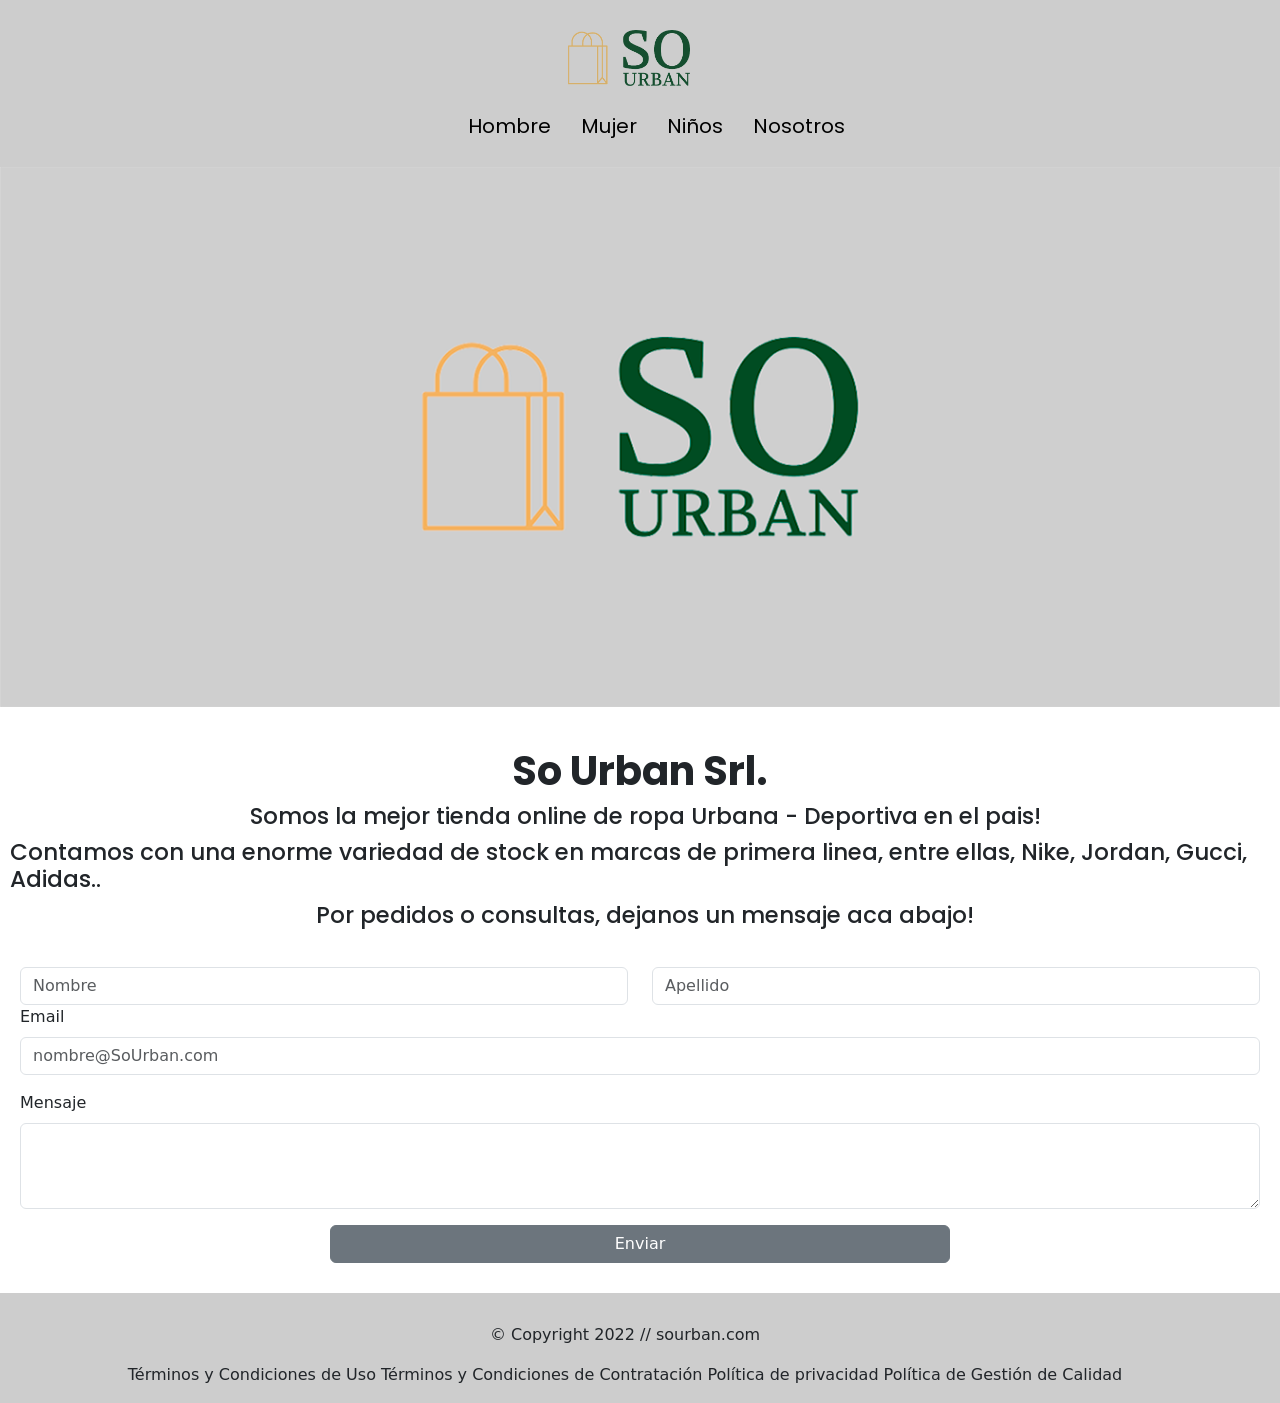
<file: secciones/nosotros.html>
<!DOCTYPE html>
<html lang="en">
<head>
    <meta charset="UTF-8">
    <meta http-equiv="X-UA-Compatible" content="IE=edge">
    <meta name="viewport" content="width=device-width, initial-scale=1.0">
    <meta name="description" content="En este sitio web vas a encontrar las mejores marcas de ropa para tu dia a dia! A comprar!!">
    <meta name="keywords"  content="ROPA, ZAPATILLAS, CAMPERAS, BUZOS, PANTALONES, ADIDAS, NIKE, PUMA">
    <link href="https://unpkg.com/aos@2.3.1/dist/aos.css" rel="stylesheet">
    <link href="https://cdn.jsdelivr.net/npm/bootstrap@5.1.3/dist/css/bootstrap.min.css" rel="stylesheet" integrity="sha384-1BmE4kWBq78iYhFldvKuhfTAU6auU8tT94WrHftjDbrCEXSU1oBoqyl2QvZ6jIW3" crossorigin="anonymous">
    <link rel="stylesheet" href="../estilos/style.css">
    <title>Document</title>
</head>
<body>
    
    <header>
        <li id="logo">
          <a href="../index.html"> <img src="../img/logo_small.png" alt="" width="130px" > </a>
        </li>
    
        <nav> 
          <ul>
                <li>
                    <a href="hombre.html">Hombre</a>
                </li>
                <li>
                    <a href="mujer.html">Mujer</a>
                </li>
                <li>
                    <a href="niños.html">Niños</a>
                </li>
                <li>
                    <a href="nosotros.html">Nosotros</a>
                </li> 
          </ul>
        </nav>
        
      </header>

      
        <div> <img src="../img/logo3.png" class="img-fluid" alt="..."> </div>
       
       <main class="mainNos">
       
         
         <h1 class="h1Nos">So Urban Srl.</h1>
       
         <h3 class="h3Nos">Somos la mejor tienda online de ropa Urbana - Deportiva en el pais!</h3>
         <h3 class="h3Nos">Contamos con una enorme variedad de stock en marcas de primera linea, entre ellas, Nike, Jordan, Gucci, Adidas..</h3>
         <h4 class="h4Nos">Por pedidos o consultas, dejanos un mensaje aca abajo!</h4>
       </main>
       
       <form action="#" class="form">
         <div class="row">
           <div class="col">
             <input type="text" class="form-control" placeholder="Nombre" aria-label="First name">
           </div>
           <div class="col">
             <input type="text" class="form-control" placeholder="Apellido" aria-label="Last name">
           </div>
         </div>
         <div class="mb-3">
           <label for="exampleFormControlInput1" class="form-label">Email</label>
           <input type="email" class="form-control" id="exampleFormControlInput1" placeholder="nombre@SoUrban.com">
         </div>
         <div class="mb-3">
           <label for="exampleFormControlTextarea1" class="form-label">Mensaje</label>
           <textarea class="form-control" id="exampleFormControlTextarea1" rows="3"></textarea>
         </div>
        </div>
        <div class="d-grid gap-2 col-6 mx-auto">
         <button class="btn btn-secondary" type="button">Enviar</button>
       </div>
       </form>
       
       






      <footer>
        <P class="p1">© Copyright 2022 // sourban.com</P>
        <p class="p2">Términos y Condiciones de Uso Términos y Condiciones de Contratación Política de privacidad Política de Gestión de Calidad</P>
    </footer>

    <script src="https://cdn.jsdelivr.net/npm/bootstrap@5.1.3/dist/js/bootstrap.bundle.min.js" integrity="sha384-ka7Sk0Gln4gmtz2MlQnikT1wXgYsOg+OMhuP+IlRH9sENBO0LRn5q+8nbTov4+1p" crossorigin="anonymous"></script>
    <script src="https://unpkg.com/aos@2.3.1/dist/aos.js"></script>     
    <script>
        AOS.init();
      </script>

</body>
</html>
</file>
<file: estilos/style.css>
@import url("https://fonts.googleapis.com/css2?family=Poppins:wght@200&display=swap");
@import url("https://fonts.googleapis.com/css2?family=Oswald:wght@300&family=Poppins:wght@200&display=swap");
@import url("https://fonts.googleapis.com/css2?family=Barlow+Condensed:wght@200&family=Oswald:wght@300&family=Poppins:wght@200&display=swap");
@import url("https://fonts.googleapis.com/css2?family=Barlow+Condensed:wght@200&family=DM+Serif+Display&family=Oswald:wght@300&family=Poppins:wght@200&display=swap");
@import url("https://fonts.googleapis.com/css2?family=Barlow+Condensed:wght@200&family=DM+Serif+Display&family=Oswald:wght@300&family=Poppins:wght@200&family=Source+Sans+Pro:wght@600&display=swap");
@import url("https://fonts.googleapis.com/css2?family=Barlow+Condensed:wght@200;400&family=DM+Serif+Display&family=Oswald:wght@300&family=Poppins:wght@200&family=Source+Sans+Pro:wght@600&family=Tiro+Tamil&display=swap");
@import url("https://fonts.googleapis.com/css2?family=Barlow+Condensed:wght@200;400&family=DM+Serif+Display&family=Oswald:wght@300&family=Poppins:wght@200;300&family=Source+Sans+Pro:wght@600&family=Tiro+Tamil&display=swap");
* {
  margin: 0;
  padding: 0;
}

* {
  margin: 0;
  padding: 0;
}

#logo {
  display: grid;
  justify-content: center;
}

header {
  padding: 30px 50px 0px 20px;
  background-color: #CDCDCD;
  display: grid;
  justify-content: center;
}
header nav {
  display: inline-block;
}
header nav ul {
  display: flex;
  justify-content: space-around;
}
header nav ul li {
  list-style-type: none;
  padding: 5px 0px 10px 30px;
}
header nav ul li a {
  font-family: "Poppins", sans-serif;
  font-size: 20px;
  color: black;
  text-decoration: none;
}

.suscribite {
  background-color: #BEFFCB;
  color: black;
  font-size: 15px;
  font-family: "Poppins", sans-serif;
  text-decoration: none;
  justify-content: center;
  display: flex;
  padding: 1px;
  margin: 0px;
}

footer {
  background-color: #CDCDCD;
  padding: 30px 50px 0px 20px;
  display: grid;
  grid-template-columns: 1fr;
  grid-template-rows: 1fr;
  grid-template-areas: "p1" "p2";
  justify-items: center;
}
footer .p1 {
  grid-area: p1;
}
footer .p1 .p2 {
  grid-area: p2;
}

@media (min-width: 375px) {
  #logo {
    padding-bottom: 20px;
  }
  header nav ul li a {
    font-size: 15px;
  }
}
@media (min-width: 768px) {
  #logo {
    padding-bottom: 20px;
  }
  header nav ul li a {
    font-size: 20px;
  }
}
.h2Ind {
  display: grid;
  justify-content: center;
  padding-top: 30px;
  padding-bottom: 30px;
}

.sectionInd {
  display: grid;
  justify-content: center;
}

.contenedorLogos {
  display: grid;
  grid-template-columns: 1fr 1fr 1fr;
  grid-template-rows: 1fr;
  grid-template-areas: "adidasL nikeL pumaL";
  gap: 0px 70px;
}

.adidasL {
  grid-area: adidasL;
}

.nikeL {
  grid-area: nikeL;
}

.pumaL {
  grid-area: pumaL;
}

.contenedorFotos {
  display: grid;
  grid-template-columns: 1fr 1fr 1fr;
  grid-template-rows: 1fr;
  grid-template-areas: "adidasF nikeF pumaF";
  gap: 0px 70px;
}

.adidasF {
  grid-area: adidasF;
}

.nikeF {
  grid-area: nikeF;
}

.pumaF {
  grid-area: pumaF;
}

.carruselesInd {
  display: grid;
  justify-content: center;
  grid-template-columns: 1fr 1fr 1fr 1fr;
  grid-template-rows: 1fr;
  gap: 0px 40px;
  grid-template-areas: "car1 car2 car3 car4";
  padding-left: 30px;
  padding-right: 30px;
  margin-bottom: 70px;
}

.car1 {
  grid-area: car1;
}

.car2 {
  grid-area: car2;
}

.car3 {
  grid-area: car3;
}

.car4 {
  grid-area: car4;
}

.h5Car1234 {
  color: white;
  background-color: rgba(147, 147, 147, 0.592);
}

.pCar1234 {
  color: white;
  background-color: rgba(147, 147, 147, 0.592);
}

.suscribite2 {
  background-color: #BEFFCB;
  color: black;
  font-size: 25px;
  font-family: "Poppins", sans-serif;
  text-decoration: none;
  justify-content: center;
  display: flex;
  padding: 1px;
  margin: 0px;
}

@media (min-width: 375px) {
  .sectionInd {
    gap: 0px 10px;
  }
  .adidasF {
    width: 70px;
  }
  .nikeF {
    width: 70px;
  }
  .pumaF {
    width: 70px;
  }
  .adidasL {
    width: 70px;
  }
  .nikeL {
    width: 70px;
  }
  .pumaL {
    width: 70px;
  }
  .carruselesInd {
    display: grid;
    justify-content: center;
    align-items: center;
    grid-template-columns: 1fr 1fr;
    grid-template-rows: 1fr 1fr;
    gap: 40px 40px;
    grid-template-areas: "car1 car2" "car3 car4";
  }
  .car1 {
    grid-area: car1;
  }
  .car2 {
    grid-area: car2;
  }
  .car3 {
    grid-area: car3;
  }
  .car4 {
    grid-area: car4;
  }
  .suscribite2 {
    font-size: 15px;
  }
}
@media (min-width: 768px) {
  .adidasF {
    width: 140px;
  }
  .nikeF {
    width: 140px;
  }
  .pumaF {
    width: 140px;
  }
  .adidasL {
    width: 140px;
  }
  .nikeL {
    width: 140px;
  }
  .pumaL {
    width: 140px;
  }
}
@media (min-width: 1024px) {
  .carruselesInd {
    display: grid;
    justify-content: center;
    grid-template-columns: 1fr 1fr 1fr 1fr;
    grid-template-rows: 1fr;
    gap: 0px 40px;
    grid-template-areas: "car1 car2 car3 car4";
    padding-left: 30px;
    padding-right: 30px;
    margin-bottom: 70px;
  }
  .car1 {
    grid-area: car1;
  }
  .car2 {
    grid-area: car2;
  }
  .car3 {
    grid-area: car3;
  }
  .car4 {
    grid-area: car4;
  }
}
.h1Nos {
  display: grid;
  justify-content: center;
  font-family: "Poppins", sans-serif;
  font-weight: bold;
}

.h3Nos {
  font-family: "Poppins", sans-serif;
  display: grid;
  justify-content: center;
}

.h4Nos {
  display: grid;
  justify-content: center;
  font-family: "Poppins", sans-serif;
}

.form {
  padding: 0px 20px 30px 20px;
}

@media (min-width: 375px) {
  .form {
    padding-top: 30px;
  }
  .h1Nos {
    padding-top: 40px;
  }
  .h3Nos {
    font-size: 15px;
    padding-left: 10px;
  }
  .h4Nos {
    font-size: 15px;
    padding-left: 10px;
  }
}
@media (min-width: 768px) {
  .h3Nos {
    font-size: 20px;
  }
  .h4Nos {
    font-size: 20px;
  }
}
@media (min-width: 1024px) {
  .h3Nos {
    font-size: 23px;
  }
  .h4Nos {
    font-size: 23px;
  }
}
.suscribiteH {
  background-color: rgb(103, 103, 255);
  color: black;
  font-size: 15px;
  font-family: "Poppins", sans-serif;
  text-decoration: none;
  justify-content: center;
  display: flex;
  padding: 1px;
  margin: 0px;
  margin-bottom: 30px;
  padding-top: 10px;
}

.carruselesHom {
  display: grid;
  justify-content: center;
  grid-template-columns: 1fr 1fr 1fr 1fr;
  grid-template-rows: 1fr;
  gap: 0px 40px;
  grid-template-areas: "car1 car2 car3 car4";
  padding-left: 30px;
  padding-right: 30px;
  margin-bottom: 20px;
  margin-top: 20px;
}

.car1 {
  grid-area: car1;
}

.car2 {
  grid-area: car2;
}

.car3 {
  grid-area: car3;
}

.car4 {
  grid-area: car4;
}

.separacion {
  background-color: #BEFFCB;
  color: black;
  font-size: 15px;
  font-family: "Poppins", sans-serif;
  text-decoration: none;
  justify-content: center;
  display: flex;
  padding: 1px;
  margin: 0px;
  margin-top: 40px;
  margin-bottom: 40px;
}

.foot {
  margin-top: 30px;
}

@media (min-width: 375px) {
  .carruselesHom {
    display: grid;
    justify-content: center;
    grid-template-columns: 1fr 1fr;
    grid-template-rows: 1fr 1fr;
    gap: 40px 40px;
    grid-template-areas: "car1 car2" "car3 car4";
    padding-left: 30px;
    padding-right: 30px;
    margin-bottom: 20px;
    margin-top: 20px;
  }
  .car1 {
    grid-area: car1;
  }
  .car2 {
    grid-area: car2;
  }
  .car3 {
    grid-area: car3;
  }
  .car4 {
    grid-area: car4;
  }
}
@media (min-width: 1024px) {
  .carruselesHom {
    display: grid;
    justify-content: center;
    grid-template-columns: 1fr 1fr 1fr 1fr;
    grid-template-rows: 1fr;
    gap: 0px 40px;
    grid-template-areas: "car1 car2 car3 car4";
    padding-left: 30px;
    padding-right: 30px;
    margin-bottom: 20px;
    margin-top: 20px;
  }
  .car1 {
    grid-area: car1;
  }
  .car2 {
    grid-area: car2;
  }
  .car3 {
    grid-area: car3;
  }
  .car4 {
    grid-area: car4;
  }
}
.suscribiteM {
  background-color: rgb(103, 103, 255);
  color: black;
  font-size: 15px;
  font-family: "Poppins", sans-serif;
  text-decoration: none;
  justify-content: center;
  display: flex;
  padding: 1px;
  margin: 0px;
  margin-bottom: 30px;
  padding-top: 10px;
}

.carruselesMuj {
  display: grid;
  justify-content: center;
  grid-template-columns: 1fr 1fr 1fr 1fr;
  grid-template-rows: 1fr;
  gap: 0px 40px;
  grid-template-areas: "car1 car2 car3 car4";
  padding-left: 30px;
  padding-right: 30px;
  margin-bottom: 20px;
  margin-top: 20px;
}

.car1 {
  grid-area: car1;
}

.car2 {
  grid-area: car2;
}

.car3 {
  grid-area: car3;
}

.car4 {
  grid-area: car4;
}

.separacion {
  background-color: #BEFFCB;
  color: black;
  font-size: 15px;
  font-family: "Poppins", sans-serif;
  text-decoration: none;
  justify-content: center;
  display: flex;
  padding: 1px;
  margin: 0px;
  margin-top: 40px;
  margin-bottom: 40px;
}

.foot {
  margin-top: 30px;
}

@media (min-width: 375px) {
  .carruselesMuj {
    display: grid;
    justify-content: center;
    grid-template-columns: 1fr 1fr;
    grid-template-rows: 1fr 1fr;
    gap: 40px 40px;
    grid-template-areas: "car1 car2" "car3 car4";
    padding-left: 30px;
    padding-right: 30px;
    margin-bottom: 20px;
    margin-top: 20px;
  }
  .car1 {
    grid-area: car1;
  }
  .car2 {
    grid-area: car2;
  }
  .car3 {
    grid-area: car3;
  }
  .car4 {
    grid-area: car4;
  }
}
@media (min-width: 1024px) {
  .carruselesMuj {
    display: grid;
    justify-content: center;
    grid-template-columns: 1fr 1fr 1fr 1fr;
    grid-template-rows: 1fr;
    gap: 0px 40px;
    grid-template-areas: "car1 car2 car3 car4";
    padding-left: 30px;
    padding-right: 30px;
    margin-bottom: 20px;
    margin-top: 20px;
  }
  .car1 {
    grid-area: car1;
  }
  .car2 {
    grid-area: car2;
  }
  .car3 {
    grid-area: car3;
  }
  .car4 {
    grid-area: car4;
  }
}
.suscribiteN {
  background-color: rgb(103, 103, 255);
  color: black;
  font-size: 15px;
  font-family: "Poppins", sans-serif;
  text-decoration: none;
  justify-content: center;
  display: flex;
  padding: 1px;
  margin: 0px;
  margin-bottom: 30px;
  padding-top: 10px;
}

.carruselesNi {
  display: grid;
  justify-content: center;
  grid-template-columns: 1fr 1fr 1fr 1fr;
  grid-template-rows: 1fr;
  gap: 0px 40px;
  grid-template-areas: "car1 car2 car3 car4";
  padding-left: 30px;
  padding-right: 30px;
  margin-bottom: 20px;
  margin-top: 20px;
}

.car1 {
  grid-area: car1;
}

.car2 {
  grid-area: car2;
}

.car3 {
  grid-area: car3;
}

.car4 {
  grid-area: car4;
}

.separacion {
  background-color: #BEFFCB;
  color: black;
  font-size: 15px;
  font-family: "Poppins", sans-serif;
  text-decoration: none;
  justify-content: center;
  display: flex;
  padding: 1px;
  margin: 0px;
  margin-top: 40px;
  margin-bottom: 40px;
}

.foot {
  margin-top: 30px;
}

@media (min-width: 375px) {
  .carruselesNi {
    display: grid;
    justify-content: center;
    grid-template-columns: 1fr 1fr;
    grid-template-rows: 1fr 1fr;
    gap: 40px 40px;
    grid-template-areas: "car1 car2" "car3 car4";
    padding-left: 30px;
    padding-right: 30px;
    margin-bottom: 20px;
    margin-top: 20px;
  }
  .car1 {
    grid-area: car1;
  }
  .car2 {
    grid-area: car2;
  }
  .car3 {
    grid-area: car3;
  }
  .car4 {
    grid-area: car4;
  }
}
@media (min-width: 1024px) {
  .carruselesNi {
    display: grid;
    justify-content: center;
    grid-template-columns: 1fr 1fr 1fr 1fr;
    grid-template-rows: 1fr;
    gap: 0px 40px;
    grid-template-areas: "car1 car2 car3 car4";
    padding-left: 30px;
    padding-right: 30px;
    margin-bottom: 20px;
    margin-top: 20px;
  }
  .car1 {
    grid-area: car1;
  }
  .car2 {
    grid-area: car2;
  }
  .car3 {
    grid-area: car3;
  }
  .car4 {
    grid-area: car4;
  }
}/*# sourceMappingURL=style.css.map */
</file>
